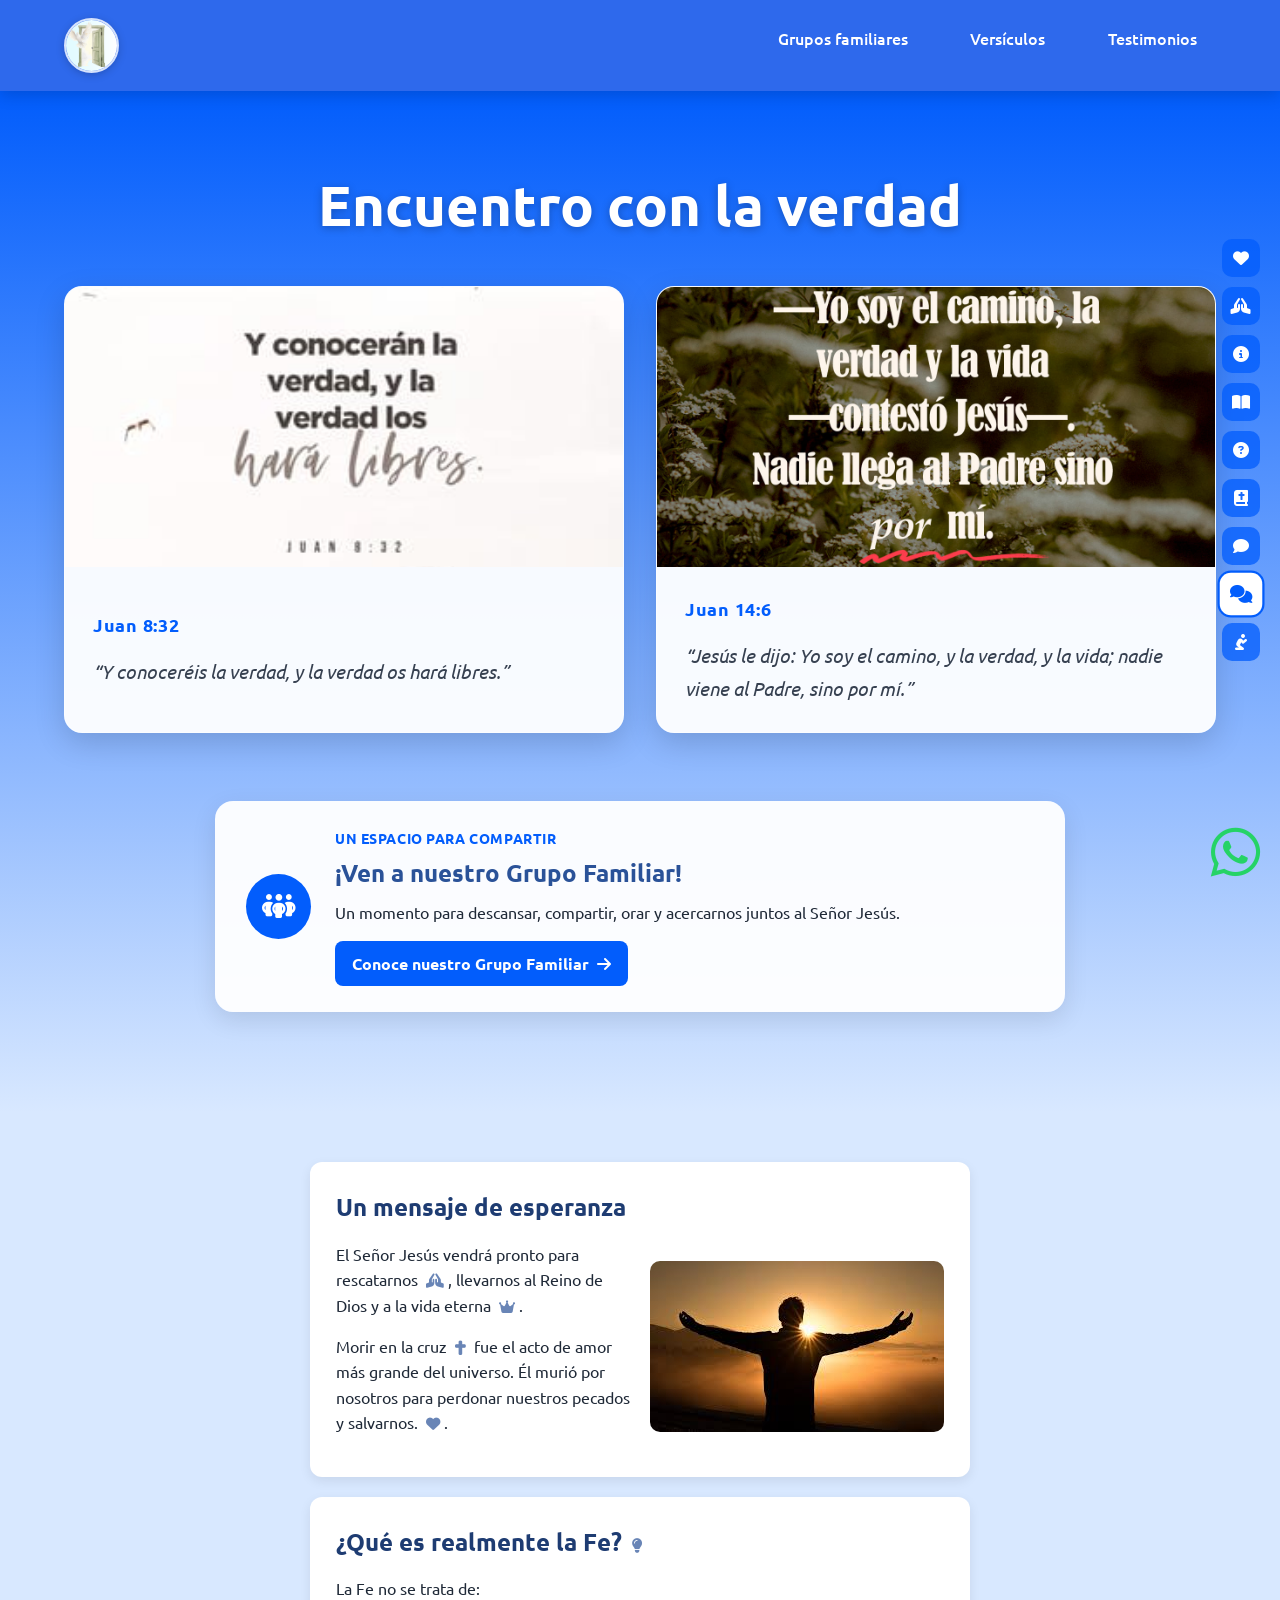
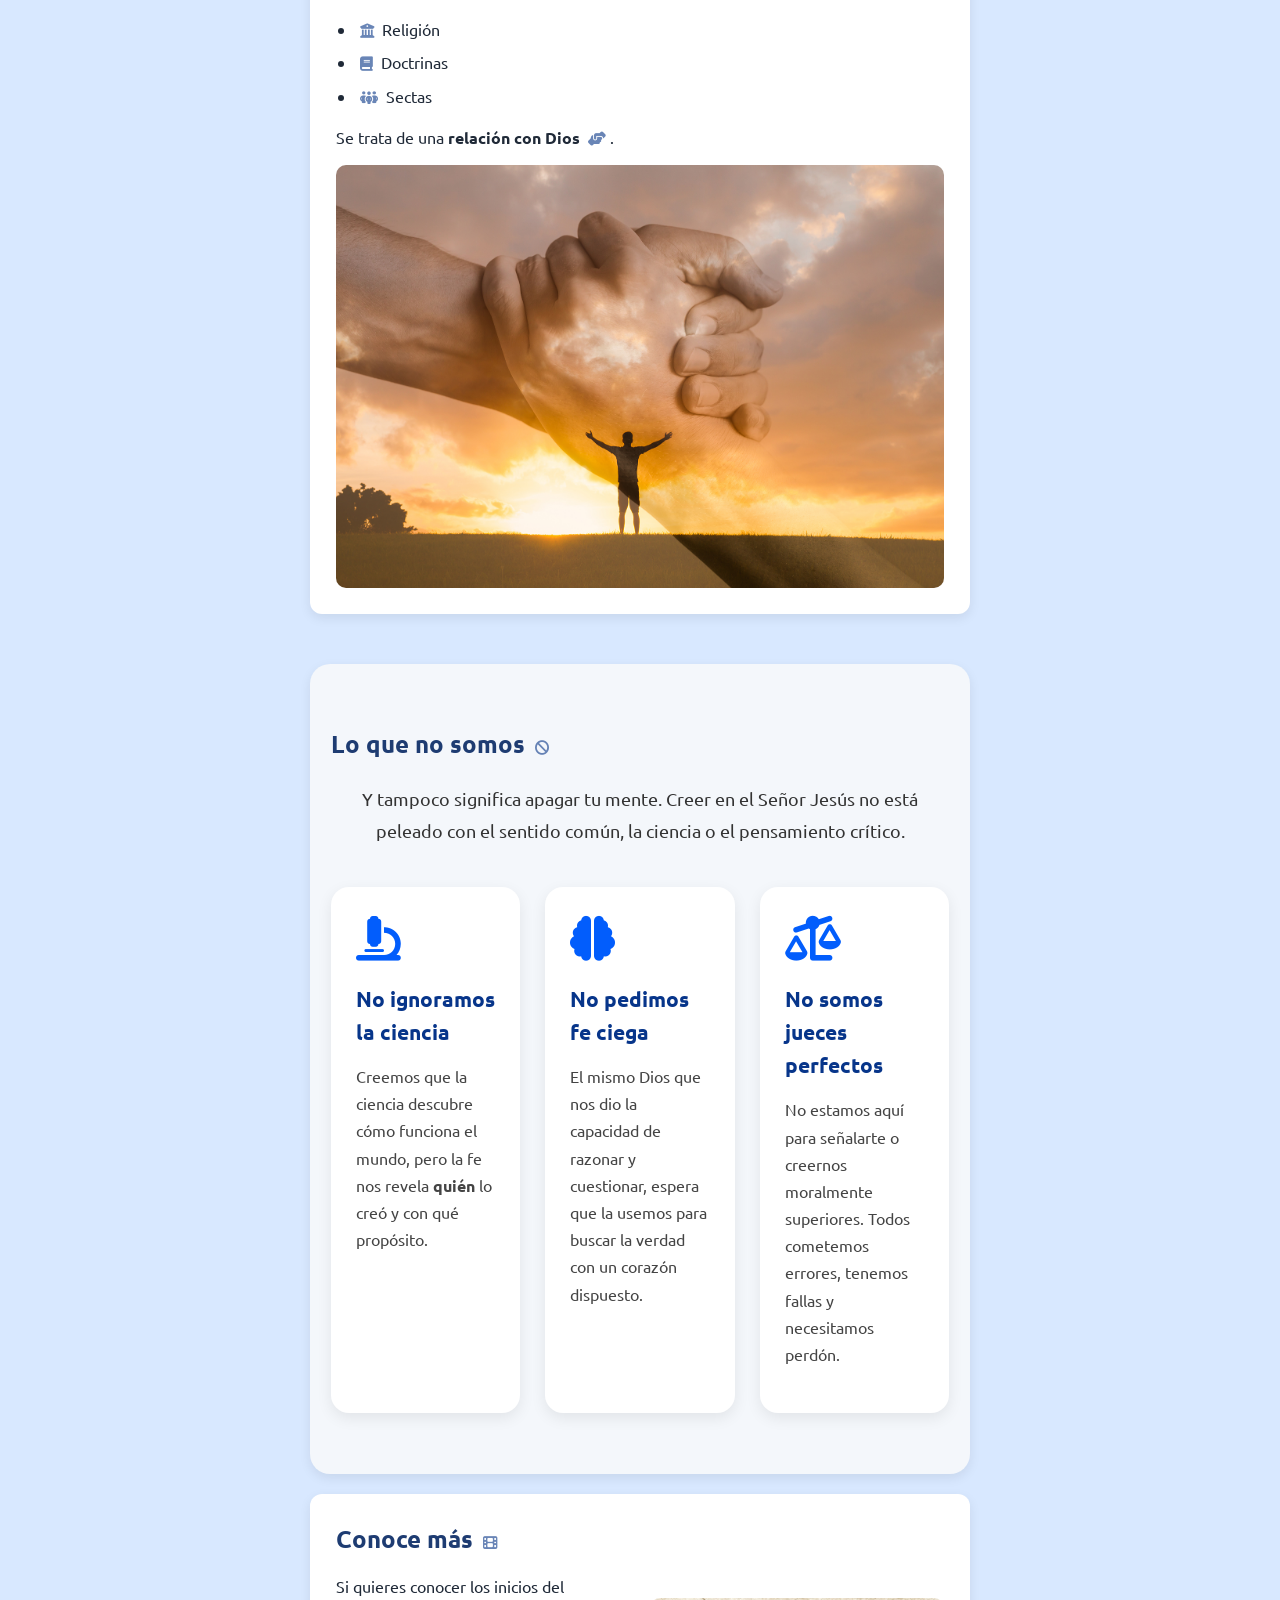
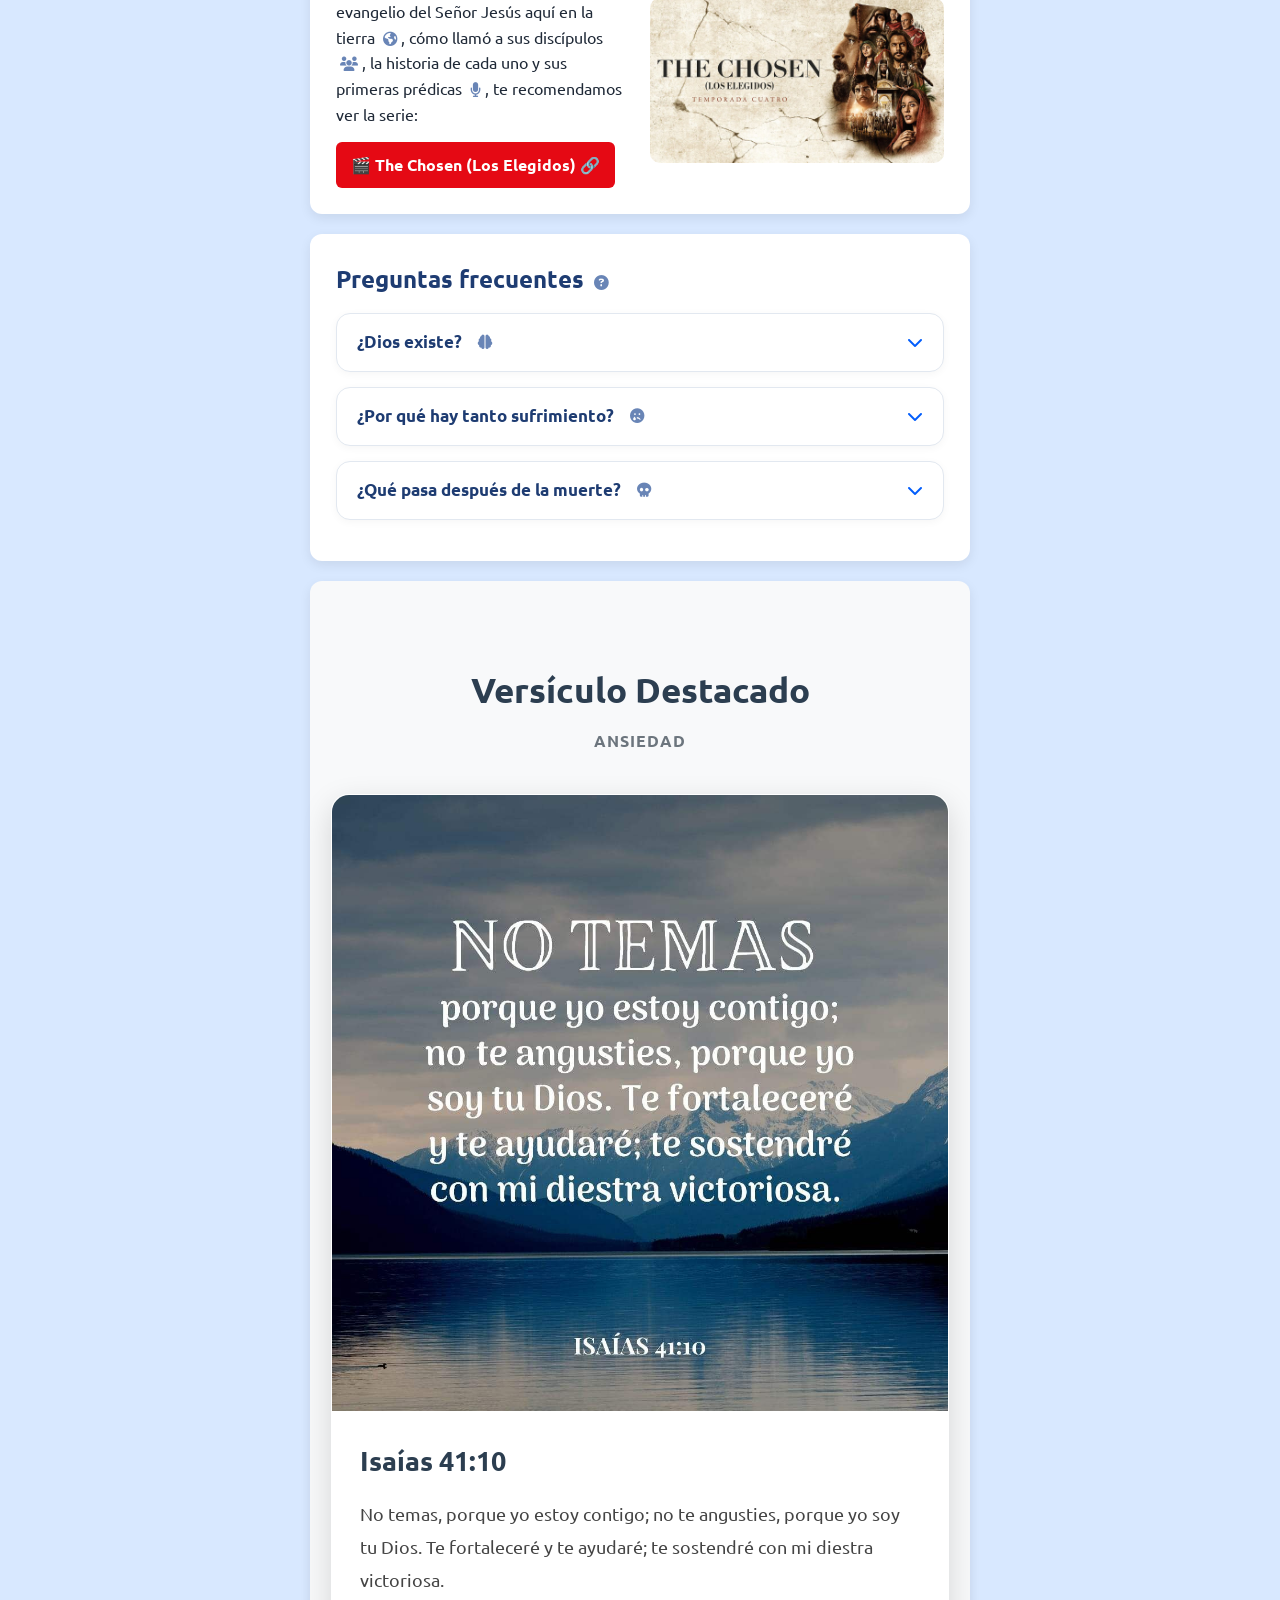
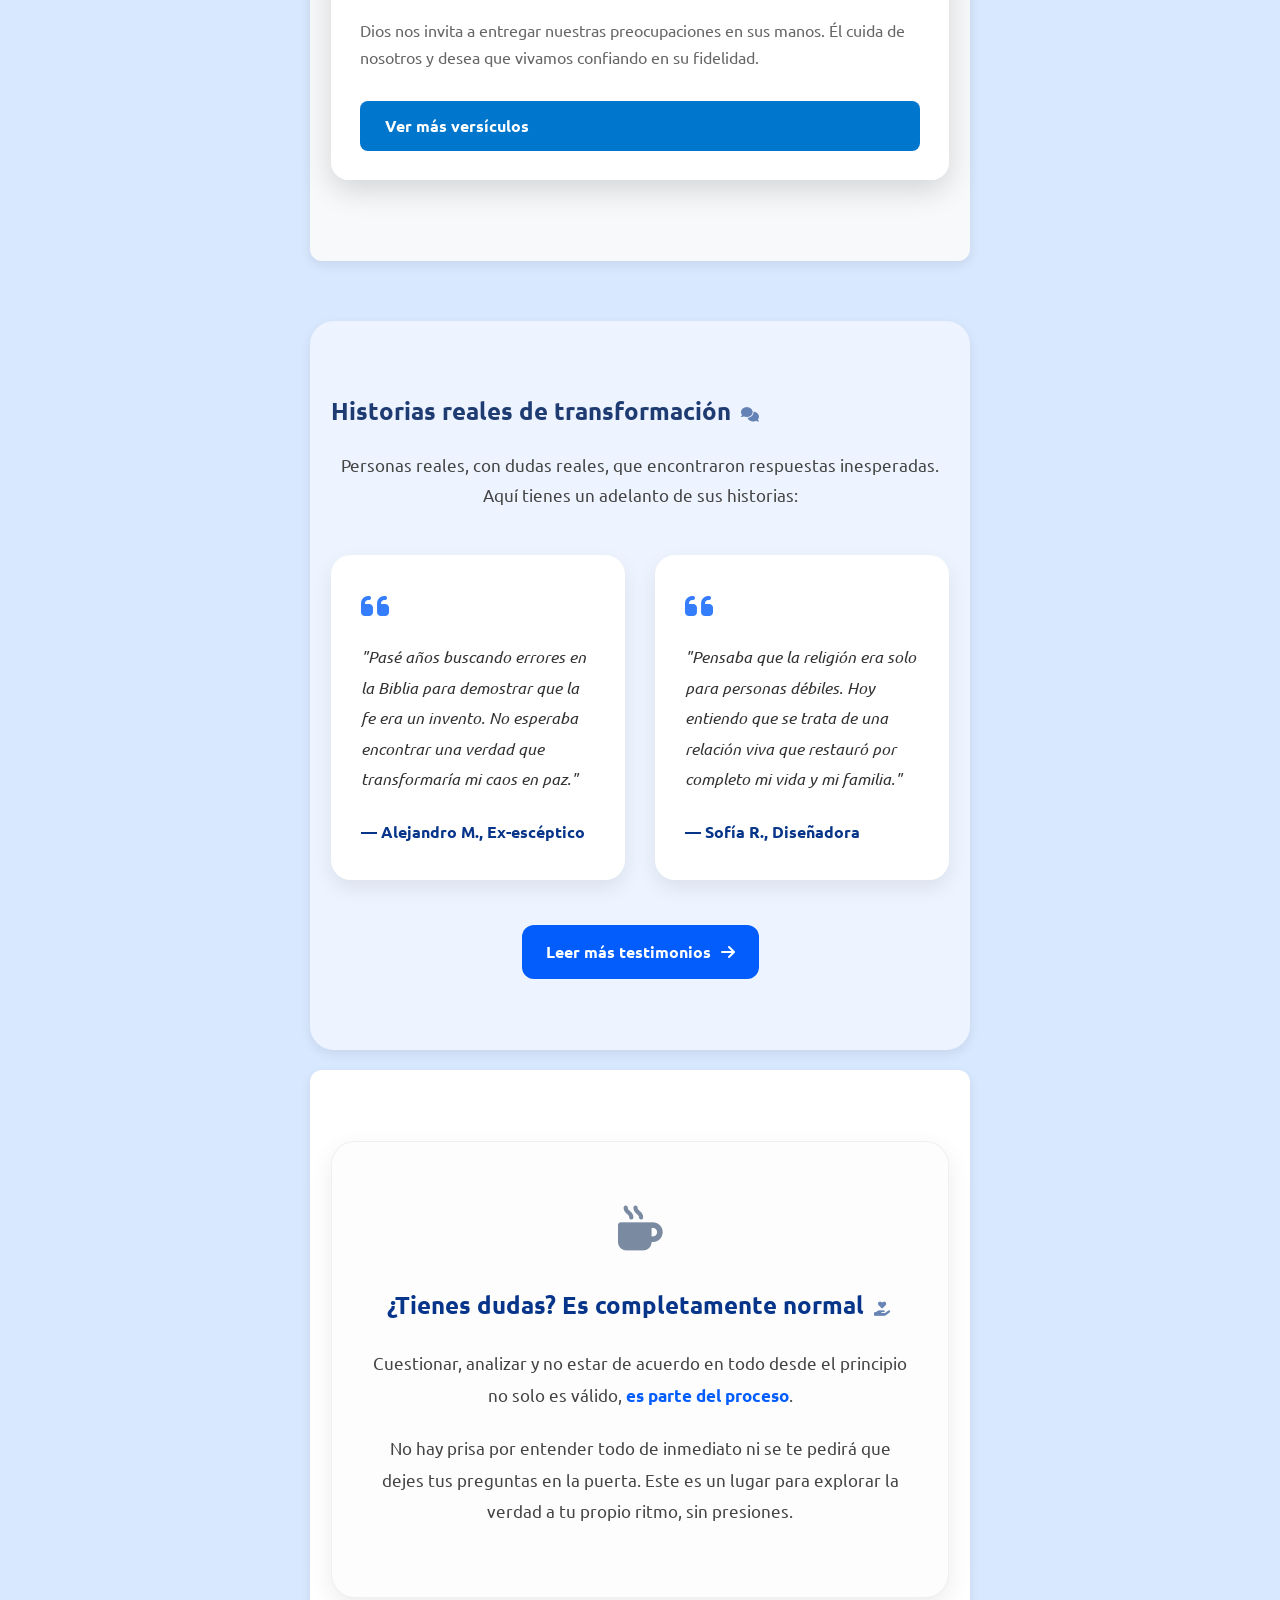
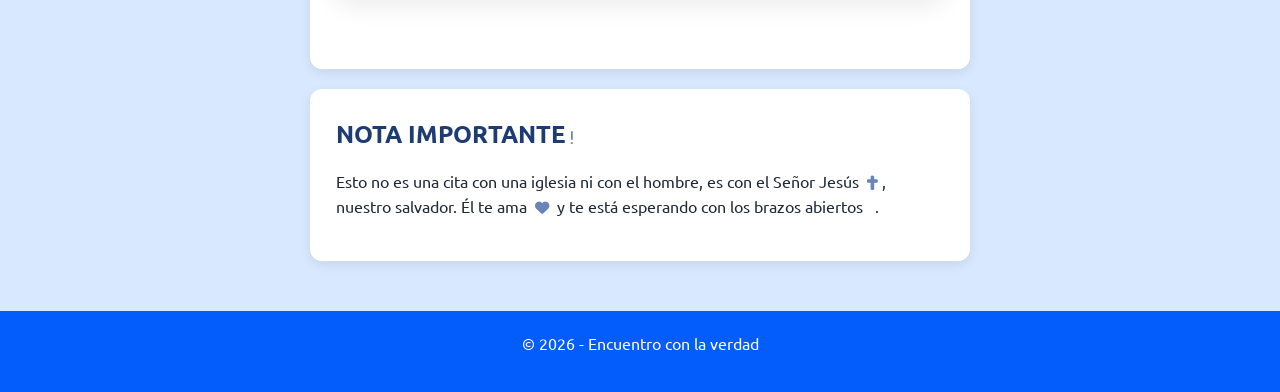
<file: index.html>
<!DOCTYPE html>
<html lang="es-CO">
<head>

    <meta charset="UTF-8">
    <!-- <meta name="viewport" content="width=device-width, initial-scale=1.0"> -->
    <meta name="viewport" content="width=device-width, initial-scale=1, viewport-fit=cover">

    <title>Encuentro con la verdad</title>

    <link rel="stylesheet" href="css/pages/home.css">


    <!-- LINKS DE ESTILOS POR SEPARADO (MODULARIZACIÓN) -->
        <!-- BASE -->
    <link rel="stylesheet" href="css/base/reset.css">
    <link rel="stylesheet" href="css/base/variables.css">
    <link rel="stylesheet" href="css/base/global.css">

        <!-- LAYOUT -->
    <link rel="stylesheet" href="css/layout/main.css">     
    <link rel="stylesheet" href="css/layout/navbar.css">
    <link rel="stylesheet" href="css/layout/footer.css">
    <link rel="stylesheet" href="css/layout/header.css">
    <link rel="stylesheet" href="css/layout/section.css">
    <link rel="stylesheet" href="css/layout/smart_nav.css">

        <!-- COMPONENTES -->
    <link rel="stylesheet" href="css/components/buttons.css">
    <link rel="stylesheet" href="css/components/animations.css">
    <link rel="stylesheet" href="css/components/icons.css">
    <link rel="stylesheet" href="css/components/whatsapp.css">
        

        <!-- RESPONSIVE -->
    <link rel="stylesheet" href="css/responsive/media.css">


    <!-- FUENTE -->
    <link rel="preconnect" href="https://fonts.googleapis.com">
    <link rel="preconnect" href="https://fonts.gstatic.com" crossorigin>
    <link href="https://fonts.googleapis.com/css2?family=Ubuntu:ital,wght@0,300;0,400;0,500;0,700;1,300;1,400;1,500;1,700&display=swap" rel="stylesheet">

    <!-- ÍCONOS -->
    <link rel="stylesheet" href="https://cdnjs.cloudflare.com/ajax/libs/font-awesome/6.5.0/css/all.min.css">
</head>
<body>

            
    <!-- NAVBAR -->
    <nav class="navbar" aria-label="Navegación principal">
        <!-- Logo primero (Izquierda en desktop y móvil) -->
        <a href="#" class="logo-link">
            <img class="logo" src="img/logo-encuentro-verdad.png" alt="Encuentro con la verdad - Inicio">
        </a>

        <!-- Botón hamburguesa (Derecha en móvil) -->
        <button class="menu-toggle" id="menu-toggle" aria-label="Abrir menú" aria-expanded="false">
            <i class="fa-solid fa-bars"></i>
        </button>

        <!-- Enlaces de navegación -->
        <ul class="nav-links" id="nav-links">
            <li><a href="view-family-groups/family-groups.html">Grupos familiares</a></li>
            <li><a href="view-verses/verses.html">Versículos</a></li>
            <li><a href="testimony-view/testimony.html">Testimonios</a></li>
            <!-- <li><a href="songs-view/songs.html">Canciones</a></li> -->
            <!-- <li><a href="bible-reading/bible-reading.html">¿Cómo leer correctamente la Biblia?</a></li> -->
        </ul>
    </nav>


    <!-- HEADER / HERO SECTION -->
    <header class="hero">
        <div class="hero-content">

            <h1>Encuentro con la verdad</h1>

            <div class="versiculos">
                <!-- Juan 8:32 -->
                <article class="versiculo-card">
                <!-- Ojo: el nombre del archivo parece cruzado (ver nota 1 de los cambios). Conservo tu ruta original. -->
                    <img class="versiculo-img" src="img/juan-14-6.jpg" alt="" fetchpriority="high" decoding="async">
                    <div class="versiculo-content">
                        <p class="versiculo-referencia">Juan 8:32</p>
                        <blockquote>“Y conoceréis la verdad, y la verdad os hará libres.”</blockquote>
                    </div>
                </article>

                <!-- Juan 14:6 -->
                <article class="versiculo-card">
                    <img class="versiculo-img" src="img/juan-8-32.jpg" alt="" decoding="async">
                    <div class="versiculo-content">
                        <p class="versiculo-referencia">Juan 14:6</p>
                        <blockquote>
                            “Jesús le dijo: Yo soy el camino, y la verdad, y la vida;
                            nadie viene al Padre, sino por mí.”
                        </blockquote>
                    </div>
                </article>
            </div>

            <!-- INVITACIÓN AL GRUPO FAMILIAR -->
            <section class="family-invitation" aria-labelledby="family-title">
                <div class="family-invitation-icon">
                    <i class="fa-solid fa-people-group" aria-hidden="true"></i>
                </div>

                <div class="family-invitation-content">
                    <span class="family-invitation-label">Un espacio para compartir</span>
                    <h2 id="family-title" class="family-invitation-title">¡Ven a nuestro Grupo Familiar!</h2>
                    <p class="family-invitation-text">
                        Un momento para descansar, compartir, orar y acercarnos juntos al Señor Jesús.
                    </p>
                    <a href="/view-family-groups/family-groups.html" class="btn">
                        Conoce nuestro Grupo Familiar
                        <i class="fa-solid fa-arrow-right" aria-hidden="true"></i>
                    </a>
                </div>
            </section>
        </div>
    </header>



    <!-- CONTENIDO PRINCIPAL -->
    <main id="contenido" tabindex="-1">

        <!-- MENSAJE PRINCIPAL -->
        <section id="esperanza" class="fade-section esperanza-section">
            <h2>Un mensaje de esperanza</h2>

            <div class="esperanza-contenido">
                <div class="esperanza-texto">
                    <p>
                        El Señor Jesús vendrá pronto para rescatarnos
                        <i class="fa-solid fa-hands-praying icon"></i>,
                        llevarnos al Reino de Dios y a la vida eterna 
                        <i class="fa-solid fa-crown icon"></i>.
                    </p>

                    <p>
                        Morir en la cruz 
                        <i class="fa-solid fa-cross icon"></i> 
                        fue el acto de amor más grande del universo. 
                        Él murió por nosotros para perdonar nuestros pecados y salvarnos.
                        <i class="fa-solid fa-heart icon"></i>.
                    </p>
                </div>

                <div class="esperanza-img">
                    <img src="img/esperanza.jpg" alt="Esperanza en Dios">
                </div>
            </div>
        </section>


        <!-- ACLARACIÓN DE LA FE -->
        <section id="aclaracion-fe" class="fade-section">
            <h2>¿Qué es realmente la Fe? <i class="fa-solid fa-lightbulb icon"></i></h2>

            <p>La Fe no se trata de:</p>
            <ul>
                <li><i class="fa-solid fa-building-columns icon"></i> Religión</li>
                <li><i class="fa-solid fa-book icon"></i> Doctrinas</li>
                <li><i class="fa-solid fa-people-group icon"></i> Sectas</li>
            </ul>

            <p>
                Se trata de una <strong>relación con Dios</strong> 
                <i class="fa-solid fa-handshake-angle icon"></i>.
            </p>

            <div class="fe-img">
                <img src="img/relacion-con-dios.jpg" alt="Relación con Dios">
            </div>
        </section>


        <!-- LO QUE NO SOMOS -->
        <section id="mitos" class="fade-section mitos-section">
            <h2>Lo que no somos <i class="fa-solid fa-ban icon"></i></h2>

            <p class="intro-mitos">
                Y tampoco significa apagar tu mente. Creer en el Señor Jesús no está peleado 
                con el sentido común, la ciencia o el pensamiento crítico.
            </p>

            <div class="mitos-grid">
                <div class="mito-card">
                    <i class="fa-solid fa-microscope icon-large"></i>
                    <h3>No ignoramos la ciencia</h3>
                    <p>
                        Creemos que la ciencia descubre cómo funciona el mundo, pero la fe nos 
                        revela <strong>quién</strong> lo creó y con qué propósito.
                    </p>
                </div>

                <div class="mito-card">
                    <i class="fa-solid fa-brain icon-large"></i>
                    <h3>No pedimos fe ciega</h3>
                    <p>
                        El mismo Dios que nos dio la capacidad de razonar y cuestionar, espera 
                        que la usemos para buscar la verdad con un corazón dispuesto.
                    </p>
                </div>

                <div class="mito-card">
                    <i class="fa-solid fa-scale-unbalanced icon-large"></i>
                    <h3>No somos jueces perfectos</h3>
                    <p>
                        No estamos aquí para señalarte o creernos moralmente superiores. 
                        Todos cometemos errores, tenemos fallas y necesitamos perdón.
                    </p>
                </div>
            </div>
        </section>


        <!-- RECURSO RECOMENDADO -->
        <section id="conoce" class="fade-section conoce-section">
            <h2>Conoce más <i class="fa-solid fa-film icon"></i></h2>

            <div class="conoce-contenido">
                <div class="conoce-texto">
                    <p>
                        Si quieres conocer los inicios del evangelio del Señor Jesús aquí en la tierra 
                        <i class="fa-solid fa-earth-americas icon"></i>, 
                        cómo llamó a sus discípulos 
                        <i class="fa-solid fa-users icon"></i>, 
                        la historia de cada uno y sus primeras prédicas 
                        <i class="fa-solid fa-microphone icon"></i>, 
                        te recomendamos ver la serie:
                    </p>

                    <a href="https://www.netflix.com/co/title/81622757" target="_blank" class="btn-serie">
                        🎬 The Chosen (Los Elegidos) 🔗
                    </a>
                </div>

                <div class="conoce-img">
                    <img src="img/the-chosen.jpg" alt="Serie The Chosen">
                </div>
            </div>
        </section>


        <!-- PREGUNTAS FRECUENTES -->
        <section id="preguntas-frecuentes" class="fade-section">
            <h2>Preguntas frecuentes <i class="fa-solid fa-circle-question icon"></i></h2>

                <details>
                    <summary>¿Dios existe? <i class="fa-solid fa-brain icon"></i></summary>

                    <img src="img/universo.avif" class="faq-img" alt="Universo">

                    <p>
                            Esta es una de las preguntas más importantes.
                    </p>
                    <ul>
                        <li>
                            <i class="fa-solid fa-burst icon"></i>
                            <strong>El origen del universo:</strong> El universo tuvo un inicio.
                        </li>
                        <li>
                            <i class="fa-solid fa-sliders icon"></i>
                            <strong>El ajuste fino:</strong> Las leyes físicas permiten la vida.
                        </li>
                        <li>
                            <i class="fa-solid fa-scale-balanced icon"></i>
                            <strong>La moral humana:</strong> Existe una noción del bien y el mal.
                        </li>
                    </ul>
                </details>

                <details>
                    <summary>¿Por qué hay tanto sufrimiento? <i class="fa-solid fa-face-sad-tear icon"></i></summary>

                    <img src="img/sufrimiento.jpg" class="faq-img" alt="Sufrimiento humano">

                    <p>
                        El sufrimiento no es el deseo de Dios 
                        <i class="fa-solid fa-heart icon"></i>, 
                        sino consecuencia del mal y de las decisiones humanas 
                        <i class="fa-solid fa-triangle-exclamation icon"></i>.
                    </p>
                </details>

                <details>
                    <summary>¿Qué pasa después de la muerte? <i class="fa-solid fa-skull icon"></i></summary>

                    <img src="img/muerte.jpg" class="faq-img" alt="Vida eterna">

                    <p>
                        Es un tema profundo. Según la fe cristiana, Dios es quien juzga 
                        <i class="fa-solid fa-gavel icon"></i> 
                        y nuestras decisiones en vida tienen consecuencias eternas 
                        <i class="fa-solid fa-infinity icon"></i>.
                    </p>
                </details>
        </section>


        <!-- VERSÍCULOS DESTACADOS -->
        <section id="versiculos-destacados" class="fade-section versiculo-destacado">
            <div class="versiculo-container">
                <div class="versiculo-header">
                    <h2>Versículo Destacado</h2>
                    <p id="categoria-versiculo"></p>
                </div>
                <div class="versiculo-card">
                    <img
                        id="versiculo-imagen"
                        src="img/versiculos/amor/juan3-16.webp"
                        alt="Imagen del versículo">
                    <div class="versiculo-content">
                        <h3 id="versiculo-referencia"></h3>
                        <p id="versiculo-texto"></p>
                        <p id="versiculo-descripcion"></p>
                        <a
                            href="view-verses/verses.html"
                            class="btn-versiculos">
                            Ver más versículos
                        </a>
                    </div>
                </div>
            </div>
        </section>


        <!-- TESTIMONIOS (SNEAK PEEK) -->
        <section id="testimonios" class="fade-section testimonios-preview">
            <h2>Historias reales de transformación <i class="fa-solid fa-comments icon"></i></h2>
            
            <p class="testimonios-intro">
                Personas reales, con dudas reales, que encontraron respuestas inesperadas. Aquí tienes un adelanto de sus historias:
            </p>

            <div class="testimonios-grid">
                <!-- Tarjeta de Testimonio 1 -->
                <div class="testimonio-card">
                    <i class="fa-solid fa-quote-left quote-icon"></i>
                    <p class="testimonio-extracto">
                        "Pasé años buscando errores en la Biblia para demostrar que la fe era un invento. No esperaba encontrar una verdad que transformaría mi caos en paz."
                    </p>
                    <span class="testimonio-autor">— Alejandro M., Ex-escéptico</span>
                </div>

                <!-- Tarjeta de Testimonio 2 -->
                <div class="testimonio-card">
                    <i class="fa-solid fa-quote-left quote-icon"></i>
                    <p class="testimonio-extracto">
                        "Pensaba que la religión era solo para personas débiles. Hoy entiendo que se trata de una relación viva que restauró por completo mi vida y mi familia."
                    </p>
                    <span class="testimonio-autor">— Sofía R., Diseñadora</span>
                </div>
            </div>

            <!-- Botón de llamado a la acción (CTA) -->
            <div class="testimonios-cta">
                <a href="testimony-view/testimony.html" class="btn-testimonios">
                    Leer más testimonios <i class="fa-solid fa-arrow-right"></i>
                </a>
            </div>
        </section>

        <!-- DUDAS -->
        <section id="dudas" class="fade-section dudas-section">
            <div class="dudas-contenedor">
                <div class="dudas-icono-principal">
                    <i class="fa-solid fa-mug-hot"></i> 
                </div>
                    
                <h2>¿Tienes dudas? Es completamente normal <i class="fa-solid fa-hand-holding-heart icon"></i></h2>
                    
                <p>
                    Cuestionar, analizar y no estar de acuerdo en todo desde el principio no solo es válido, <strong>es parte del proceso</strong>. 
                </p>
                    
                <p>
                    No hay prisa por entender todo de inmediato ni se te pedirá que dejes tus preguntas en la puerta. Este es un lugar para explorar la verdad a tu propio ritmo, sin presiones.
                </p>
                </div>
        </section>


        <!-- LLAMADO FINAL -->
        <section id="llamado-final" class="fade-section">
            <h2>NOTA IMPORTANTE<i class="fa-solid fa-exclamation icon"></i></h2>

            <p>
                Esto no es una cita con una iglesia ni con el hombre, es con el Señor Jesús 
                <i class="fa-solid fa-cross icon"></i>, nuestro salvador.
                Él te ama 
                <i class="fa-solid fa-heart icon"></i> 
                y te está esperando con los brazos abiertos
                <i class="fa-solid fa-hands-open icon"></i>.
            </p>
        </section>

    </main>

    <!-- PIE DE PÁGINA -->
    <footer class="site-footer">
        <p>&copy; 2026 - Encuentro con la verdad</p>
    </footer>


        <nav class="smart-nav" aria-label="Secciones de la página">
            <ul class="smart-nav__list" role="list">
                <li><a class="smart-nav__link" href="#esperanza"><i class="fa-solid fa-heart" aria-hidden="true"></i><span class="smart-nav__label">Esperanza</span></a></li>
                <li><a class="smart-nav__link" href="#aclaracion-fe"><i class="fa-solid fa-hands-praying" aria-hidden="true"></i><span class="smart-nav__label">Fe</span></a></li>
                <li><a class="smart-nav__link" href="#mitos"><i class="fa-solid fa-circle-info" aria-hidden="true"></i><span class="smart-nav__label">Lo que no somos</span></a></li>
                <li><a class="smart-nav__link" href="#conoce"><i class="fa-solid fa-book-open" aria-hidden="true"></i><span class="smart-nav__label">Conoce más</span></a></li>
                <li><a class="smart-nav__link" href="#preguntas-frecuentes"><i class="fa-solid fa-circle-question" aria-hidden="true"></i><span class="smart-nav__label">Preguntas frecuentes</span></a></li>
                <li><a class="smart-nav__link" href="#versiculos-destacados"><i class="fa-solid fa-book-bible" aria-hidden="true"></i><span class="smart-nav__label">Versículos destacados</span></a></li>
                <li><a class="smart-nav__link" href="#testimonios"><i class="fa-solid fa-comment" aria-hidden="true"></i><span class="smart-nav__label">Testimonios</span></a></li>
                <li><a class="smart-nav__link" href="#dudas"><i class="fa-solid fa-comments" aria-hidden="true"></i><span class="smart-nav__label">Dudas</span></a></li>
                <li><a class="smart-nav__link" href="#llamado-final"><i class="fa-solid fa-person-praying" aria-hidden="true"></i><span class="smart-nav__label">Llamado final</span></a></li>
            </ul>
        </nav>

<script src="js/data/verses.js" defer></script>
<script src="js/home.js" defer></script>
<script src="js/menu.js" defer></script>
<script src="js/smart_nav.js" defer></script>
<script src="js/reveal.js" defer></script>

<a class="whatsapp-float" href="https://wa.me/573107542262?text=Quiero%20recibir%20al%20Se%C3%B1or%20Jes%C3%BAs%20en%20mi%20coraz%C3%B3n%20y%20en%20mi%20vida." target="_blank" rel="noopener noreferrer"
   aria-label="Escríbenos por WhatsApp (se abre en una pestaña nueva)">
  <i class="fa-brands fa-whatsapp" aria-hidden="true"></i>
</a> 
<!-- Explicación sobre: rel="noopener noreferrer" -> rel especifica la relación entre tu página y el recurso enlazado. "noopener": Evita que la página abierta mediante _blank pueda utilizar window.opener para manipular la página que originó el enlace. Es una medida de seguridad. "noreferrer": Indica al navegador que no envíe normalmente la información de referencia (Referer) a la página de destino. También tiene implicaciones de privacidad.
 -->
</body>
</html>
</file>
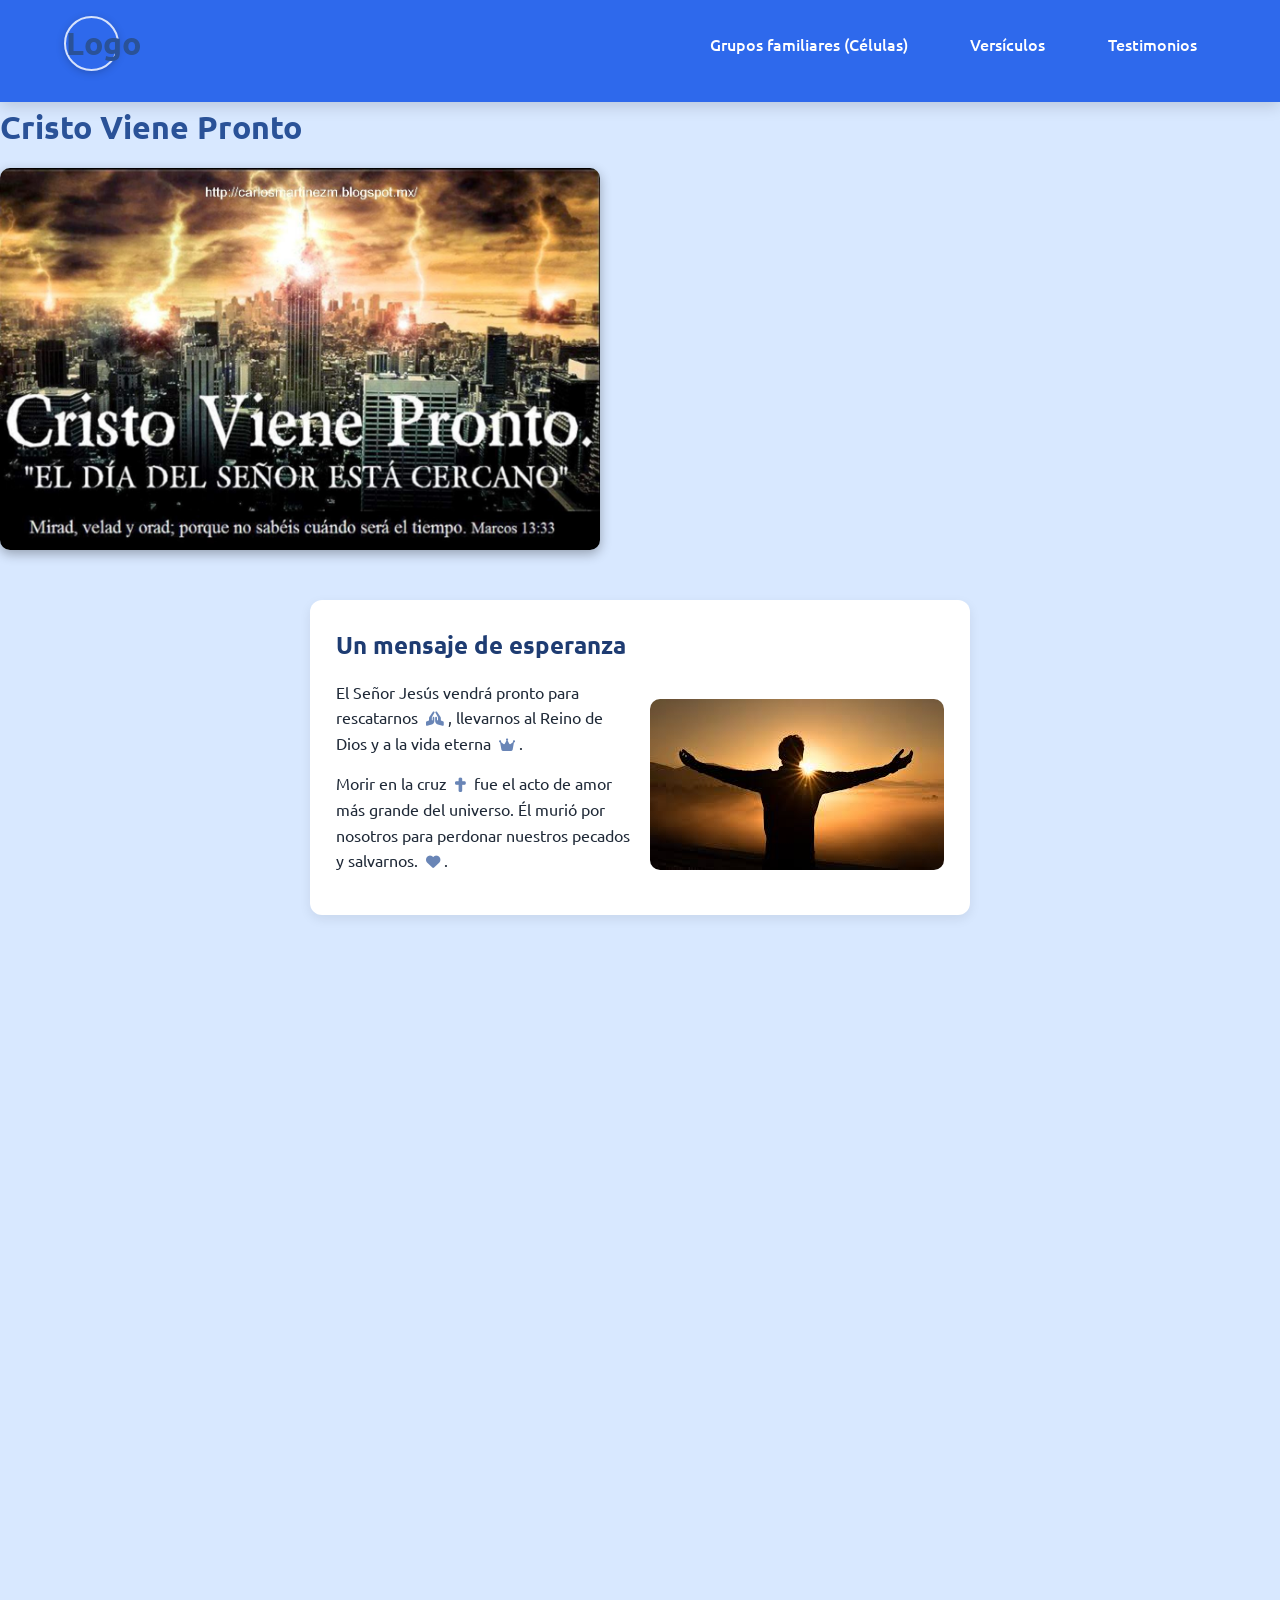
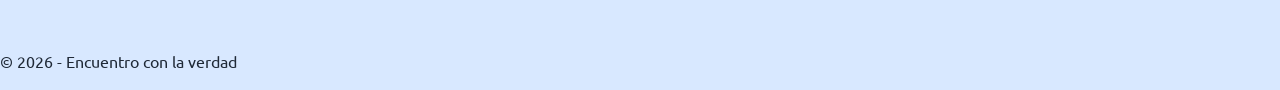
<file: home.html>
<!DOCTYPE html>
<html lang="es-CO">
<head>

    <meta charset="UTF-8">
    <meta name="viewport" content="width=device-width, initial-scale=1.0">
    <title>Encuentro con la verdad</title>

    <link rel="stylesheet" href="/css/pages/home.css">


    <!-- LINKS DE ESTILOS POR SEPARADO (MODULARIZACIÓN) -->
        <!-- BASE -->
    <link rel="stylesheet" href="css/base/reset.css">
    <link rel="stylesheet" href="css/base/variables.css">
    <link rel="stylesheet" href="css/base/global.css">

        <!-- LAYOUT -->
    <link rel="stylesheet" href="css/layout/navbar.css">
    <link rel="stylesheet" href="css/layout/footer.css">
    <link rel="stylesheet" href="css/layout/main.css">
    <link rel="stylesheet" href="css/layout/header.css">

        <!-- COMPONENTES -->
    <link rel="stylesheet" href="css/components/buttons.css">
    <link rel="stylesheet" href="css/components/animations.css">
    <link rel="stylesheet" href="css/components/icons.css">
        

        <!-- RESPONSIVE -->
    <link rel="stylesheet" href="css/responsive/media.css">


    <!-- FUENTE -->
    <link rel="preconnect" href="https://fonts.googleapis.com">
    <link rel="preconnect" href="https://fonts.gstatic.com" crossorigin>
    <link href="https://fonts.googleapis.com/css2?family=Ubuntu:ital,wght@0,300;0,400;0,500;0,700;1,300;1,400;1,500;1,700&display=swap" rel="stylesheet">

    <!-- ÍCONOS -->
    <link rel="stylesheet" href="https://cdnjs.cloudflare.com/ajax/libs/font-awesome/6.5.0/css/all.min.css">
</head>
<body>

            
        <!-- NAVBAR -->
        <nav class="navbar">

            <!-- Botón hamburguesa -->
            <button class="menu-toggle" id="menu-toggle">
                <i class="fa-solid fa-bars"></i>
            </button>

            <h1 class="logo">Logo</h1>  <!-- Pendiente logo -->
            <ul class="nav-links" id="nav-links">
                <li><a href="#">Grupos familiares (Células)</a></li>
                <li><a href="view-verses/verses.html">Versículos</a></li>
                <li><a href="testimony-view/testimony.html">Testimonios</a></li>
            </ul>
        </nav>

    <!-- ENCABEZADO -->
    <header>
        <h1>Cristo Viene Pronto</h1>
        <img src="img/cristo-viene-pronto-2.jpg" class="viene-pronto" alt="Imagen sobre la el regreso del Señor Jesús.">
    </header>


    <!-- CONTENIDO PRINCIPAL -->
    <main>

        <!-- MENSAJE PRINCIPAL -->
        <section class="fade-section esperanza-section">
            <h2>Un mensaje de esperanza</h2>

            <div class="esperanza-contenido">
                <div class="esperanza-texto">
                    <p>
                        El Señor Jesús vendrá pronto para rescatarnos
                        <i class="fa-solid fa-hands-praying icon"></i>,
                        llevarnos al Reino de Dios y a la vida eterna 
                        <i class="fa-solid fa-crown icon"></i>.
                    </p>

                    <p>
                        Morir en la cruz 
                        <i class="fa-solid fa-cross icon"></i> 
                        fue el acto de amor más grande del universo. 
                        Él murió por nosotros para perdonar nuestros pecados y salvarnos.
                        <i class="fa-solid fa-heart icon"></i>.
                    </p>
                </div>

                <div class="esperanza-img">
                    <img src="img/esperanza.jpg" alt="Esperanza en Dios">
                </div>
            </div>
        </section>

        <!-- ACLARACIÓN DE LA FE -->
        <section class="fade-section">
            <h2>¿Qué es realmente la Fe? <i class="fa-solid fa-lightbulb icon"></i></h2>

            <p>La Fe no se trata de:</p>
            <ul>
                <li><i class="fa-solid fa-building-columns icon"></i> Religión</li>
                <li><i class="fa-solid fa-book icon"></i> Doctrinas</li>
                <li><i class="fa-solid fa-people-group icon"></i> Sectas</li>
            </ul>

            <p>
                Se trata de una <strong>relación con Dios</strong> 
                <i class="fa-solid fa-handshake-angle icon"></i>.
            </p>

            <div class="fe-img">
                <img src="img/relacion-con-dios.jpg" alt="Relación con Dios">
            </div>
        </section>


        <section class="fade-section mitos-section">
            <h2>Lo que no somos <i class="fa-solid fa-ban icon"></i></h2>

            <p class="intro-mitos">
                Y tampoco significa apagar tu mente. Creer en el Señor Jesús no está peleado 
                con el sentido común, la ciencia o el pensamiento crítico.
            </p>

            <div class="mitos-grid">
                <div class="mito-card">
                    <i class="fa-solid fa-microscope icon-large"></i>
                    <h3>No ignoramos la ciencia</h3>
                    <p>
                        Creemos que la ciencia descubre cómo funciona el mundo, pero la fe nos 
                        revela <strong>quién</strong> lo creó y con qué propósito.
                    </p>
                </div>

                <div class="mito-card">
                    <i class="fa-solid fa-brain icon-large"></i>
                    <h3>No pedimos fe ciega</h3>
                    <p>
                        El mismo Dios que nos dio la capacidad de razonar y cuestionar, espera 
                        que la usemos para buscar la verdad con un corazón dispuesto.
                    </p>
                </div>

                <div class="mito-card">
                    <i class="fa-solid fa-scale-unbalanced icon-large"></i>
                    <h3>No somos jueces perfectos</h3>
                    <p>
                        No estamos aquí para señalarte o creernos moralmente superiores. 
                        Todos cometemos errores, tenemos fallas y necesitamos perdón.
                    </p>
                </div>
            </div>
        </section>



        <!-- RECURSO RECOMENDADO -->
        <section class="fade-section conoce-section">
            <h2>Conoce más <i class="fa-solid fa-film icon"></i></h2>

            <div class="conoce-contenido">
                <div class="conoce-texto">
                    <p>
                        Si quieres conocer los inicios del evangelio del Señor Jesús aquí en la tierra 
                        <i class="fa-solid fa-earth-americas icon"></i>, 
                        cómo llamó a sus discípulos 
                        <i class="fa-solid fa-users icon"></i>, 
                        la historia de cada uno y sus primeras prédicas 
                        <i class="fa-solid fa-microphone icon"></i>, 
                        te recomendamos ver la serie:
                    </p>

                    <a href="https://www.netflix.com/co/title/81622757" target="_blank" class="btn-serie">
                        🎬 The Chosen (Los Elegidos) 🔗
                    </a>
                </div>

                <div class="conoce-img">
                    <img src="img/the-chosen.jpg" alt="Serie The Chosen">
                </div>
            </div>
        </section>

    <!-- PREGUNTAS FRECUENTES -->
        <section class="fade-section">
            <h2>Preguntas frecuentes <i class="fa-solid fa-circle-question icon"></i></h2>

                <details>
                    <summary>¿Dios existe? <i class="fa-solid fa-brain icon"></i></summary>

                    <img src="img/universo.avif" class="faq-img" alt="Universo">

                    <p>
                            Esta es una de las preguntas más importantes.
                    </p>
                    <ul>
                        <li>
                            <i class="fa-solid fa-burst icon"></i>
                            <strong>El origen del universo:</strong> El universo tuvo un inicio.
                        </li>
                        <li>
                            <i class="fa-solid fa-sliders icon"></i>
                            <strong>El ajuste fino:</strong> Las leyes físicas permiten la vida.
                        </li>
                        <li>
                            <i class="fa-solid fa-scale-balanced icon"></i>
                            <strong>La moral humana:</strong> Existe una noción del bien y el mal.
                        </li>
                    </ul>
                </details>

                <details>
                    <summary>¿Por qué hay tanto sufrimiento? <i class="fa-solid fa-face-sad-tear icon"></i></summary>

                    <img src="img/sufrimiento.jpg" class="faq-img" alt="Sufrimiento humano">

                    <p>
                        El sufrimiento no es el deseo de Dios 
                        <i class="fa-solid fa-heart icon"></i>, 
                        sino consecuencia del mal y de las decisiones humanas 
                        <i class="fa-solid fa-triangle-exclamation icon"></i>.
                    </p>
                </details>

                <details>
                    <summary>¿Qué pasa después de la muerte? <i class="fa-solid fa-skull icon"></i></summary>

                    <img src="img/muerte.jpg" class="faq-img" alt="Vida eterna">

                    <p>
                        Es un tema profundo. Según la fe cristiana, Dios es quien juzga 
                        <i class="fa-solid fa-gavel icon"></i> 
                        y nuestras decisiones en vida tienen consecuencias eternas 
                        <i class="fa-solid fa-infinity icon"></i>.
                    </p>
                </details>
        </section>



    <!-- TESTIMONIOS (SNEAK PEEK) -->
        <section class="fade-section testimonios-preview">
            <h2>Historias reales de transformación <i class="fa-solid fa-comments icon"></i></h2>
            
            <p class="testimonios-intro">
                Personas reales, con dudas reales, que encontraron respuestas inesperadas. Aquí tienes un adelanto de sus historias:
            </p>

            <div class="testimonios-grid">
                <!-- Tarjeta de Testimonio 1 -->
                <div class="testimonio-card">
                    <i class="fa-solid fa-quote-left quote-icon"></i>
                    <p class="testimonio-extracto">
                        "Pasé años buscando errores en la Biblia para demostrar que la fe era un invento. No esperaba encontrar una verdad que transformaría mi caos en paz."
                    </p>
                    <span class="testimonio-autor">— Alejandro M., Ex-escéptico</span>
                </div>

                <!-- Tarjeta de Testimonio 2 -->
                <div class="testimonio-card">
                    <i class="fa-solid fa-quote-left quote-icon"></i>
                    <p class="testimonio-extracto">
                        "Pensaba que la religión era solo para personas débiles. Hoy entiendo que se trata de una relación viva que restauró por completo mi vida y mi familia."
                    </p>
                    <span class="testimonio-autor">— Sofía R., Diseñadora</span>
                </div>
            </div>

            <!-- Botón de llamado a la acción (CTA) -->
            <div class="testimonios-cta">
                <a href="testimony-view/testimony.html" class="btn-testimonios">
                    Leer más testimonios <i class="fa-solid fa-arrow-right"></i>
                </a>
            </div>
        </section>


    <section class="fade-section dudas-section">
        <div class="dudas-contenedor">
            <div class="dudas-icono-principal">
                <i class="fa-solid fa-mug-hot"></i> 
            </div>
                
            <h2>¿Tienes dudas? Es completamente normal <i class="fa-solid fa-hand-holding-heart icon"></i></h2>
                
            <p>
                Cuestionar, analizar y no estar de acuerdo en todo desde el principio no solo es válido, <strong>es parte del proceso</strong>. 
            </p>
                
            <p>
                No hay prisa por entender todo de inmediato ni se te pedirá que dejes tus preguntas en la puerta. Este es un lugar para explorar la verdad a tu propio ritmo, sin presiones.
            </p>
            </div>
    </section>


    <!-- LLAMADO FINAL -->
    <section class="fade-section">
        <h2>NOTA IMPORTANTE<i class="fa-solid fa-exclamation icon"></i></h2>

        <p>
            Esto no es una cita con una iglesia ni con el hombre, es con el Señor Jesús 
            <i class="fa-solid fa-cross icon"></i>, nuestro salvador.
            Él te ama 
            <i class="fa-solid fa-heart icon"></i> 
            y te está esperando con los brazos abiertos
            <i class="fa-solid fa-hands-open icon"></i>.
        </p>
    </section>


    </main>

    <!-- PIE DE PÁGINA -->
    <footer>
        <p>&copy; 2026 - Encuentro con la verdad</p>
    </footer>

<script src="home.js"></script>

</body>
</html>
</file>
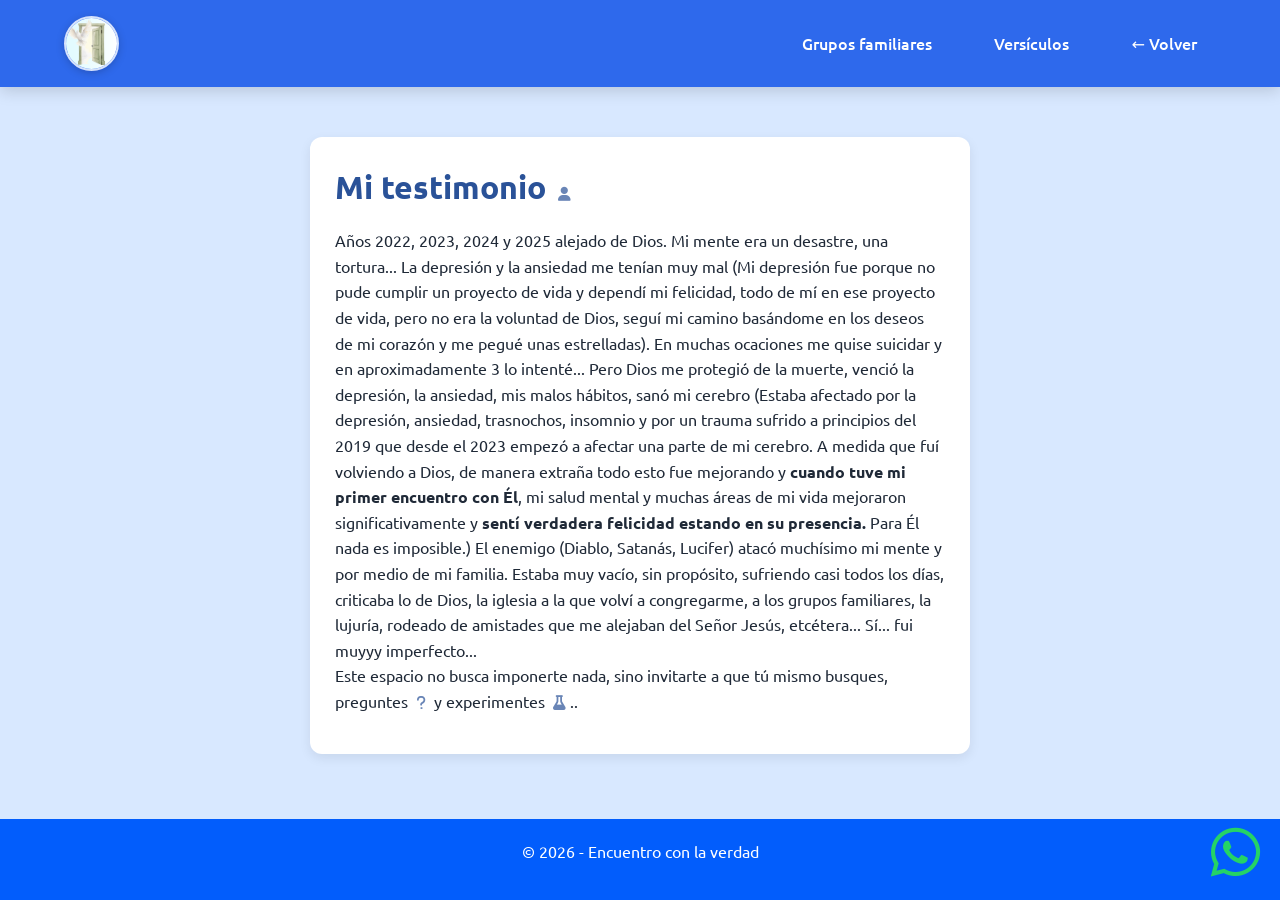
<file: testimony-view/testimony.html>
<!DOCTYPE html>
<html lang="es-CO">

<head>

    <meta charset="UTF-8">
    <meta name="viewport" content="width=device-width, initial-scale=1.0">
    <title>Testimonios</title>

    <!-- ESTILOS PÁGINA ESPECÍFICA -->
    <link rel="stylesheet" href="../css/pages/verses.css">

    <!-- LINKS DE ESTILOS POR SEPARADO (MODULARIZACIÓN) -->
        <!-- BASE -->
    <link rel="stylesheet" href="../css/base/reset.css">
    <link rel="stylesheet" href="../css/base/variables.css">
    <link rel="stylesheet" href="../css/base/global.css">

        <!-- LAYOUT -->
    <link rel="stylesheet" href="../css/layout/navbar.css">
    <link rel="stylesheet" href="../css/layout/footer.css">
    <link rel="stylesheet" href="../css/layout/main.css">
    <link rel="stylesheet" href="../css/layout/header.css">
    <link rel="stylesheet" href="../css/layout/section.css">

        <!-- COMPONENTES -->
    <link rel="stylesheet" href="../css/components/buttons.css">
    <link rel="stylesheet" href="../css/components/animations.css">
    <link rel="stylesheet" href="../css/components/icons.css">
    <link rel="stylesheet" href="../css/components/modal.css">
    <link rel="stylesheet" href="../css/components/whatsapp.css">
    
        <!-- RESPONSIVE -->
    <link rel="stylesheet" href="../css/responsive/media.css">

    <!-- Etiquetas meta -->
    <meta name="description" content="Testimonio personal sobre fe, búsqueda espiritual y experiencia de vida.">

    <!-- FUENTE -->
    <link rel="preconnect" href="https://fonts.googleapis.com">
    <link rel="preconnect" href="https://fonts.gstatic.com" crossorigin>
    <link href="https://fonts.googleapis.com/css2?family=Ubuntu:ital,wght@0,300;0,400;0,500;0,700;1,300;1,400;1,500;1,700&display=swap" rel="stylesheet">

    <!-- ÍCONOS -->
    <link rel="stylesheet" href="https://cdnjs.cloudflare.com/ajax/libs/font-awesome/6.5.0/css/all.min.css">
</head>


<body>

    <!-- NAVBAR -->
        <nav class="navbar">

            <!-- Botón hamburguesa -->
            <button class="menu-toggle" id="menu-toggle">
                <i class="fa-solid fa-bars"></i>
            </button>

            <img class="logo" src="../img/logo-encuentro-verdad.png" alt="Paloma saliendo de una puerta con luz blanca">
            <ul class="nav-links" id="nav-links">
                <li><a href="#">Grupos familiares</a></li>
                <li><a href="../view-verses/verses.html">Versículos</a></li>
                <li><a href="../index.html" class="volver">← Volver</a></li>
            </ul>
        </nav>
    
    <main>
        <!-- TESTIMONIO -->
    <section class="fade-section" aria-labelledby="titulo-testimonio">
        <h1>Mi testimonio <i class="fa-solid fa-user icon"></i></h1>
        <article class="contenido-testimonio">
            Años 2022, 2023, 2024 y 2025 alejado de Dios. Mi mente era un desastre, una tortura... La depresión y la ansiedad me tenían muy mal (Mi depresión fue porque no pude cumplir un proyecto de vida y dependí mi felicidad, todo de mí en ese proyecto de vida, pero no era la voluntad de Dios, seguí mi camino basándome en los deseos de mi corazón y me pegué unas estrelladas). En muchas ocaciones me quise suicidar y en aproximadamente 3 lo intenté... Pero Dios me protegió de la muerte, venció la depresión, la ansiedad, mis malos hábitos, sanó mi cerebro (Estaba afectado por la depresión, ansiedad, trasnochos, insomnio y por un trauma sufrido a principios del 2019 que desde el 2023 empezó a afectar una parte de mi cerebro. A medida que fuí volviendo a Dios, de manera extraña todo esto fue mejorando y <strong>cuando tuve mi primer encuentro con Él</strong>, mi salud mental y muchas áreas de mi vida mejoraron significativamente y <strong>sentí verdadera felicidad estando en su presencia.</strong> Para Él nada es imposible.) El enemigo (Diablo, Satanás, Lucifer) atacó muchísimo mi mente y por medio de mi familia. Estaba muy vacío, sin propósito, sufriendo casi todos los días, criticaba lo de Dios, la iglesia a la que volví a congregarme, a los grupos familiares, la lujuría, rodeado de amistades que me alejaban del Señor Jesús, etcétera... Sí... fui muyyy imperfecto...
            <p>
                Este espacio no busca imponerte nada, sino invitarte a que tú mismo busques, preguntes <i class="fa-solid fa-question icon" aria-hidden="true"></i>  y experimentes <i class="fa-solid fa-flask icon" aria-hidden="true"></i>..
            </p>
        </article>
    </section>
    </main>


<!-- PIE DE PÁGINA -->
<footer class="site-footer">
    <p>&copy; 2026 - Encuentro con la verdad</p>
</footer>

<script src="../js/testimony.js" defer></script>

<a
    href="https://wa.me/573228758896?text=Quiero%20recibir%20al%20Se%C3%B1or%20Jes%C3%BAs%20en%20mi%20coraz%C3%B3n%20y%20en%20mi%20vida.%20Quiero%20abrirle%20las%20puertas%20de%20mi%20vida."
    class="whatsapp-float"
    target="_blank"
    aria-label="Contactar por WhatsApp">

    <i class="fa-brands fa-whatsapp"></i>
</a>

</body>
</html>
</file>
<file: css/pages/home.css>
/* RESET BÁSICO */
* {
    margin: 0;
    padding: 0;
    box-sizing: border-box;
}


img {
    max-width: 100%;
}


/* Imagen Header */
.viene-pronto {
    width: 100%;
    max-width: 600px; /* limita tamaño en pantallas grandes */
    height: auto;
    border-radius: 10px;
    object-fit: cover;
    
    /* sombra suave */
    box-shadow: 0 4px 12px rgba(0,0,0,0.3);
    
    /* transición suave */
    transition: transform 0.3s ease;
}

/* efecto al pasar el mouse (solo desktop) */
.viene-pronto:hover {
    transform: scale(1.03);
}


/* SECCIONES */
section {
    background: white;
    margin: 20px 0;
    padding: 30px 25px;
    border-radius: 16px;
    box-shadow: 0 4px 15px rgba(0, 0, 0, 0.04);
    border: 1px solid transparent; /* Prepara el borde para el hover */
    
    /* Transición suave para todos los cambios */
    transition: transform 0.5s cubic-bezier(0.175, 0.885, 0.32, 1.275), 
                box-shadow 0.4s ease, 
                border-color 0.4s ease;
}

/* EFECTO HOVER PROFESIONAL (Solo aplica en computadoras con mouse) */
@media (hover: hover) and (pointer: fine) {
    section:hover {
        transform: translateY(-5px); /* Levantamiento sutil */
        box-shadow: 0 15px 35px rgba(0, 0, 0, 0.08); /* Sombra más amplia y difuminada */
        border-color: rgba(37, 95, 252, 0.15); /* Borde sutil del color primario */
    }
}


/* PROPIEDADES DE esperanza-contenido */

.esperanza-contenido {
    display: flex;
    align-items: center;
    gap: 20px;
    flex-wrap: wrap;
}

.esperanza-texto {
    flex: 1;
}

.esperanza-img {
    flex: 1;
    text-align: center;
}

.esperanza-img img {
    width: 100%;
    max-width: 350px;
    border-radius: 10px;

    display: block;
    max-width: 100%;
    height: auto;
}


/* Propiedades CSS de conoce-contenido */

.conoce-contenido {
    display: flex;
    align-items: center;
    gap: 20px;
    flex-wrap: wrap;
}

.conoce-texto {
    flex: 1;
}

.conoce-img {
    flex: 1;
    text-align: center;
}

.conoce-img img {
    width: 100%;
    max-width: 350px;
    border-radius: 10px;

    display: block;
    max-width: 100%;
    height: auto;
}




.fe-contenido {
    display: flex;
    align-items: center;
    gap: 20px;
    flex-wrap: wrap;
}

.fe-texto {
    flex: 1;
}

.fe-img {
    flex: 1;
    text-align: center;
}

.fe-img img {
    width: 100%;
    max-width: 350px;
    border-radius: 10px;

    display: block;
    max-width: 100%;
    height: auto;
}

.faq-img {
    width: 100%;
    margin: 10px 0;
    border-radius: 8px;

    display: block;
    max-width: 100%;
    height: auto;
}


/* CONTENEDOR GENERAL */
main {
    max-width: 700px; /* mejor lectura */
    margin: 0 auto;
    padding: 30px 20px;
}


.fade-section {  /* → estado inicial (invisible) */
    opacity: 0;
    transform: translateY(40px);
    transition: all 0.8s ease;
}

.fade-section.visible { /* → estado final (visible) */
    opacity: 1;
    transform: translateY(0);
}


/* TÍTULOS */
h2 {
    color: #1e3c72;
    margin-bottom: 15px;
}

p {
    margin-bottom: 15px;
}


/* LISTAS */
ul {
    margin: 10px 0 15px 20px;
}

li {
    margin-bottom: 8px;
}

/* LINKS */
a {
    color: #2a5298;
    text-decoration: none;
    font-weight: bold;
}

a:hover {
    text-decoration: underline;
}


/* FAQ (details) */
details {
    margin-bottom: 15px;
    padding: 15px 20px;
    border-radius: 14px;
    background: #ffffff; /* Fondo blanco limpio */
    border: 1px solid #e2e8f0; /* Borde muy sutil */
    box-shadow: 0 2px 8px rgba(0, 0, 0, 0.04);
    cursor: pointer;
    transition: all 0.3s ease;
    overflow: hidden; /* Evita que el contenido desborde en la animación */
}

/* Efecto hover sobre la tarjeta cerrada */
details:hover {
    border-color: #cbd5e1;
    box-shadow: 0 4px 12px rgba(37, 95, 252, 0.08); /* Destello suave con tu color azul */
}

/* Estado abierto de la tarjeta */
details[open] {
    background: #f8fafc; /* Gris extra claro para diferenciarlo */
    border-color: rgba(37, 95, 252, 0.3); /* Borde activo azul */
    box-shadow: 0 4px 15px rgba(0, 0, 0, 0.05);
}

/* =========================================
   SUMMARY (El título de la pregunta)
========================================= */
summary {
    font-weight: 600;
    color: #1e3c72;
    font-size: 1.05rem;
    list-style: none; /* Oculta la flecha nativa estándar */
    display: flex;
    justify-content: flex-start;
    align-items: center;
    gap: 12px; /* Espacio exacto entre el texto y el icono */
    position: relative;
    outline: none;
}

/* Oculta la flecha nativa en navegadores basados en WebKit (Chrome/Safari) */
summary::-webkit-details-marker {
    display: none; 
}


/* Nuevo Ícono animado usando FontAwesome */
summary::after {
    content: '\f078'; 
    font-family: "Font Awesome 6 Free";
    font-weight: 900;
    color: var(--primary-color, #025dfc);
    font-size: 1rem;
    margin-left: auto; /* Empuja mágicamente la flecha hacia el extremo derecho */
    transition: transform 0.4s cubic-bezier(0.4, 0, 0.2, 1); 
}


/* Rotar el ícono 180 grados cuando se abre */
details[open] summary::after {
    transform: rotate(-180deg);
}


/* =========================================
   ANIMACIÓN DEL CONTENIDO INTERNO
========================================= */
details[open] summary ~ * {
    animation: fadeInDown 0.4s ease-in-out;
}

@keyframes fadeInDown {
    0% {
        opacity: 0;
        transform: translateY(-10px);
    }
    100% {
        opacity: 1;
        transform: translateY(0);
    }
}

/* Ajuste rápido para las imágenes del FAQ */
.faq-img {
    width: 100%;
    border-radius: 10px;
    margin-top: 15px;
    margin-bottom: 10px;
}


details p {
    margin-top: 10px;
}


/* =========================
   SECCIÓN: LO QUE NO SOMOS
========================= */

.mitos-section {
    background: #f4f7fb;
    padding: 60px 20px;
    border-radius: 20px;
    margin-top: 50px;
}

.intro-mitos {
    max-width: 850px;
    margin: 20px auto 40px;
    text-align: center;
    font-size: 1.1rem;
    line-height: 1.8;
    color: #333;
}

/* GRID DE TARJETAS */
.mitos-grid {
    display: grid;
    grid-template-columns: repeat(3, 1fr);
    gap: 25px;
}

/* TARJETAS */
.mito-card {
    background: white;
    padding: 30px 25px;
    border-radius: 18px;

    box-shadow: 0 5px 15px rgba(0,0,0,0.08);

    transition:
        transform 0.3s ease,
        box-shadow 0.3s ease;
}

/* EFECTO HOVER */
.mito-card:hover {
    transform: translateY(-6px);

    box-shadow: 0 10px 25px rgba(0,0,0,0.12);
}

/* ÍCONOS GRANDES */
.icon-large {
    font-size: 2.8rem;
    color: #025dfc;

    margin-bottom: 20px;
}

/* TÍTULOS DE TARJETAS */
.mito-card h3 {
    margin-bottom: 15px;
    color: #07358a;
    font-size: 1.3rem;
}

/* TEXTO */
.mito-card p {
    line-height: 1.7;
    color: #444;
}




/* =========================
   SECCIÓN: DUDAS
========================= */

.dudas-section {
    display: flex;
    justify-content: center;
    padding: 70px 20px;
}

/* CONTENEDOR PRINCIPAL */
.dudas-contenedor {
    max-width: 850px;
    background: #fdfdfd;
    padding: 50px 40px;
    border-radius: 24px;
    text-align: center;
    box-shadow: 0 8px 25px rgba(0,0,0,0.08);
    border: 1px solid rgba(0,0,0,0.05);
}



/* TÍTULO */
.dudas-contenedor h2 {
    margin-bottom: 25px;
    color: #07358a;
    line-height: 1.4;
}

/* PÁRRAFOS */
.dudas-contenedor p {
    font-size: 1.05rem;
    line-height: 1.9;
    color: #444;
    margin-bottom: 20px;
}

/* RESALTADO */
.dudas-contenedor strong {
    color: #025dfc;
}



/* =========================
   SECCIÓN: TESTIMONIOS PREVIEW
========================= */

.testimonios-preview {
    background: #eef4ff;
    padding: 70px 20px;
    border-radius: 24px;
    margin-top: 60px;
}

/* INTRODUCCIÓN */
.testimonios-intro {
    max-width: 850px;
    margin: 20px auto 45px;
    text-align: center;
    line-height: 1.8;
    color: #444;
    font-size: 1.05rem;
}

/* GRID */
.testimonios-grid {
    display: grid;
    grid-template-columns: repeat(2, 1fr);
    gap: 30px;
}

/* TARJETAS */
.testimonio-card {
    background: white;
    padding: 35px 30px;
    border-radius: 20px;
    box-shadow: 0 8px 20px rgba(0,0,0,0.08);
    position: relative;
    transition:
        transform 0.3s ease,
        box-shadow 0.3s ease;
}

/* HOVER */
.testimonio-card:hover {
    transform: translateY(-6px);
    box-shadow: 0 12px 28px rgba(0,0,0,0.12);
}

/* TEXTO TESTIMONIO */
.testimonio-extracto {
    line-height: 1.9;
    color: #333;
    font-style: italic;
    margin-bottom: 25px;
}

/* AUTOR */
.testimonio-autor {
    display: block;
    font-weight: bold;
    color: #07358a;
}

/* CTA */
.testimonios-cta {
    display: flex;
    justify-content: center;
    margin-top: 45px;
}


/* ==========================
   VERSÍCULO DESTACADO
========================== */

.versiculo-destacado {
    padding: 80px 20px;
    background: #f8f9fa;
}

.versiculo-container {
    max-width: 1000px;
    margin: 0 auto;
}

.versiculo-header {
    text-align: center;
    margin-bottom: 40px;
}

.versiculo-header h2 {
    font-size: 2.2rem;
    margin-bottom: 10px;
    color: #2c3e50;
}

#categoria-versiculo {
    font-size: 1rem;
    font-weight: 600;
    color: #6c757d;
    text-transform: uppercase;
    letter-spacing: 1px;
}

.versiculo-card {
    background: #fff;
    border-radius: 20px;
    overflow: hidden;

    box-shadow: 0 10px 30px rgba(0,0,0,.08);

    display: flex;
    flex-direction: column;
}

#versiculo-imagen {
    width: 100%;
    height: 100%;
    object-fit: cover;
}

.versiculo-content {
    padding: 35px;
}

#versiculo-referencia {
    color: #2c3e50;
    margin-bottom: 15px;
    font-size: 1.7rem;
}

#versiculo-texto {
    font-size: 1.15rem;
    line-height: 1.8;
    color: #444;
    margin-bottom: 20px;
}

#versiculo-descripcion {
    color: #666;
    line-height: 1.7;
    margin-bottom: 30px;
}

/* =========================================
   INVITACIÓN AL GRUPO FAMILIAR
========================================= */

.family-invitation {
    display: flex;
    flex-wrap: wrap;                       /* en pantallas estrechas el icono pasa arriba */
    align-items: center;
    gap: 1.5rem;
    width: min(100%, 53.125rem);           /* 850px; el 100% evita que se encoja dentro del flex del hero */
    padding: 1.5625rem clamp(1.25rem, 0.8rem + 2vw, 1.875rem);
    border-radius: var(--radius-lg);
    background: rgb(255 255 255 / 0.95);
    box-shadow: 0 8px 25px rgb(0 0 0 / 0.10);
    color: #1f2937;                        /* corta la herencia del blanco del .hero */
    text-align: left;
}

.family-invitation:hover {
    transform: translateY(-4px);
    box-shadow: 0 12px 30px rgba(0, 0, 0, 0.14);
}


/* ICONO */

.family-invitation-icon {
    display: grid;
    place-items: center;
    flex: none;
    width: 4.0625rem;                      /* 65px */
    aspect-ratio: 1;
    border-radius: 50%;
    background: var(--primary-color);
    color: var(--text-light);
    font-size: 1.6875rem;
}


/* CONTENIDO */

.family-invitation-content { 
    flex: 1 1 15rem; /* Base 15rem: por debajo se envuelve */
}

.family-invitation-label {
    display: block;
    margin-bottom: 0.25rem;
    color: var(--primary-color);
    font-size: 0.9rem;
    font-weight: 700;
    letter-spacing: 0.04em;
    text-transform: uppercase;
}

.family-invitation-title {
    margin-bottom: 0.4375rem;
    color: #2a5298;
    font-size: 1.5rem;
}


.family-invitation-text {
    margin-bottom: 1rem;
    font-size: 0.98rem;
}

.family-invitation-content h2 {
    margin-bottom: 7px;
    color: #2a5298;
    font-size: 1.5rem;
}

.family-invitation-content p {
    margin-bottom: 16px;
    font-size: 0.98rem;
}


@media (hover: hover) and (pointer: fine) {
    .family-invitation:hover {
        transform: translateY(-0.25rem);
        box-shadow: 0 12px 30px rgb(0 0 0 / 0.14);
    }
}

@media (prefers-reduced-motion: no-preference) {
    .family-invitation {
        transition: transform 0.3s ease, box-shadow 0.3s ease;
    }
}

/* Versículo destacado: si el JS no rellena la descripción, no deja hueco */
#versiculo-descripcion:empty { display: none; }

/* BOTÓN */

.family-invitation-button {
    display: inline-flex;
    align-items: center;
    gap: 8px;
    padding: 10px 17px;
    border-radius: 8px;
    background: var(--primary-color);
    color: var(--text-light);
    font-weight: 600;
    transition:
        background 0.3s ease,
        transform 0.3s ease;
}

.family-invitation-button:hover {
    background: var(--primary-hover);
    text-decoration: none;
    transform: translateY(-2px);
}
</file>
<file: css/base/variables.css>
:root {
    --primary-color: #025dfc;
    --primary-hover: #07358a;
    --text-light: #ffffff;
    --transition-speed: 0.3s;

    /* Escala de capas */
    --z-nav: 100;
    --z-floating: 110;

    --background-color: #d8e8ff;
    --text-color: #1f2937;
    --white: #fff;
    --shadow-soft: 0 4px 12px rgba(0,0,0,0.08);
    --radius-md: 12px;
    --transition-default: 0.3s ease;

    /* TOKENS */
    --surface: #fff;
    --hero-end: #d8e8ff;
    --radius-card: 0.75rem;
    --shadow-card: 0 4px 12px rgb(0 0 0 / 0.08);
    --content-width: 43.75rem;   /* 700px */
    --scroll-offset: 6.25rem;    /* 100px: margen al saltar a un ancla */
    --reveal-distance: 2.5rem;   /* 40px */
    --reveal-duration: 0.8s;
    --z-skip: 200;

    --radius-lg: 1.125rem;   /* 18px */
}
</file>
<file: css/base/global.css>
html {
    -webkit-text-size-adjust: 100%;
}

@media (prefers-reduced-motion: no-preference) {
    html { scroll-behavior: smooth; }
}

body {
    display: flex;
    flex-direction: column;
    min-height: 100vh;   /* fallback */
    min-height: 100dvh;
    font-family: "Ubuntu", system-ui, sans-serif;
    line-height: 1.6;
    background: var(--background-color);
    color: var(--text-color);
    overflow-x: clip;    /* parche temporal: busca el elemento que desborda y quítalo */
}

a {
    color: #2a5298;
    font-weight: bold;
    text-decoration: none;
}

a:hover { text-decoration: underline; }

/* Enlaces dentro de texto: no depender solo del color (WCAG 1.4.1) */
main :where(p, li) a {
    text-decoration: underline;
    text-underline-offset: 0.2em;
}

h1 {
    font-size: clamp(1.75rem, 1.4rem + 1.5vw, 2rem);
    margin-bottom: 0.9375rem;
    color: #2a5298;
}

p { margin-bottom: 0.9375rem; }

/* Listas de contenido (ya no afectan a la navegación) */
main ul { margin: 0.625rem 0 0.9375rem 1.25rem; }
main li { margin-bottom: 0.5rem; }
</file>
<file: css/layout/main.css>
main {
    width: min(100%, var(--content-width));   /* evita encogerse dentro del flex column */
    margin-inline: auto;
    padding: 1.875rem clamp(0.625rem, 2.5vw, 1.25rem);
}
main:focus-visible { outline: none; }          /* se enfoca solo por código */

/* Tarjeta de sección (solo las de <main>) */
main > section {
    margin-block: 1.25rem;
    padding: clamp(1.25rem, 1rem + 1.5vw, 1.5625rem);   /* 20px móvil → 25px */
    border-radius: var(--radius-card);
    background: var(--surface);
    box-shadow: var(--shadow-card);
    scroll-margin-top: var(--scroll-offset);
}
</file>
<file: css/layout/navbar.css>
/* =========================================
   NAVBAR (Flexbox Masterclass - UI/UX Mejorado)
========================================= */
.navbar {
    display: flex;
    justify-content: space-between;
    align-items: center;
    
    position: sticky;
    top: 0;
    z-index: 1000;
    
    /* MEJORA UI (Glassmorphism): Un efecto de cristal translúcido muy moderno */
    background: rgba(37, 99, 235, 0.95); /* Reemplaza con tu rgba de --primary-color */
    backdrop-filter: blur(10px); /* Desenfoque del contenido de atrás al hacer scroll */
    -webkit-backdrop-filter: blur(10px); /* Soporte para Safari */
    
    padding: 1rem 5%;
    box-shadow: 0 4px 15px rgba(0, 0, 0, 0.15); /* Sombra un poco más suave y profunda */
}

/* LINKS */
.nav-links {
    display: flex;
    align-items: center;
    gap: 1.5rem; /* MEJORA UX: Aumenté el gap de 0.5rem a 1.5rem para que los enlaces "respiren" y sean más fáciles de clickear */
    list-style: none;
}

.nav-links a {
    color: var(--text-light, #ffffff);
    text-decoration: none;
    padding: 0.6rem 1.2rem;
    font-weight: 500;
    border-radius: 20px; /* Estilo píldora, excelente */
    transition: background 0.3s ease, transform 0.2s ease;
}

/* HOVER Y MICRO-INTERACCIONES */
.nav-links a:hover {
    background: rgba(255, 255, 255, 0.15);
    transform: translateY(-2px);
}

.nav-links a:focus-visible, 
.navbar a:focus-visible { 
    /* MEJORA ACCESIBILIDAD: Unificado y pulido */
    outline: 2px solid #60a5fa; 
    outline-offset: 4px;
    background: rgba(255, 255, 255, 0.15);
    border-radius: 20px;
}

/* BOTÓN HAMBURGUESA */
.menu-toggle {
    display: none; 
    background: transparent;
    border: none;
    color: var(--text-light, #ffffff);
    font-size: 1.8rem;
    cursor: pointer;
    padding: 0.5rem;
    transition: transform 0.2s ease;
}

.menu-toggle:active {
    transform: scale(0.9);
}

/* =========================================
   LOGO (El arreglo del tamaño y fondo blanco)
========================================= */
.logo {
    height: 55px;         /* Controlamos la altura estrictamente */
    width: 55px;          /* Le damos el mismo ancho para que sea un cuadrado perfecto */
    object-fit: cover;    /* Asegura que la imagen llene el espacio */
    display: block;
    
    /* TRUCO CSS PARA EL FONDO BLANCO */
    border-radius: 50%;   /* Convierte el cuadrado blanco en un círculo perfecto */
    border: 2px solid rgba(255, 255, 255, 0.8); /* Le agregamos un borde blanco sutil */
    box-shadow: 0 2px 8px rgba(0, 0, 0, 0.2);   /* Sombrita para que resalte como medalla */
    
    transition: transform 0.3s ease, box-shadow 0.3s ease;
}

.logo:hover {
    transform: scale(1.05);
    box-shadow: 0 4px 12px rgba(0, 0, 0, 0.3);
}
</file>
<file: css/layout/footer.css>
.site-footer {
    text-align: center;
    padding: 1.25rem 1.25rem calc(1.25rem + var(--bottom-nav-offset, 0px));
    padding: 20px;
    background: var(--primary-color);
    color: var(--text-light);
    margin-top: auto;
}
</file>
<file: css/layout/header.css>
/* =========================================
   HEADER / HERO (Flexbox aplicado a layouts)
========================================= */

.hero {
    display: flex;
    justify-content: center;
    align-items: center;
    padding: 4rem 5%;
    background: linear-gradient(180deg, var(--primary-color), var(--hero-end));
    color: var(--text-light);
    text-align: center;
}

/* =========================================
   CONTENIDO PRINCIPAL DEL HERO
   ========================================= */

.hero-content {
    display: flex;
    flex-direction: column;
    align-items: center;
    gap: 2.5rem;
    width: 100%;
    max-width: 75rem;
}

/* =========================================
   TÍTULO
   ========================================= */

.hero h1 {
    margin: 0;   /* necesario: anula el margin-bottom del h1 global */
    color: var(--text-light);
    font-size: clamp(2rem, 0.8rem + 3.6vw, 3.5rem);
    line-height: 1.2;
    text-wrap: balance;
    text-shadow: 0 2px 8px rgb(0 0 0 / 0.25);
}


/* =========================================
   CONTENEDOR DE VERSÍCULOS
   ========================================= */

.versiculos {
    display: grid;
    grid-template-columns: repeat(auto-fit, minmax(min(100%, 22rem), 1fr));
    gap: 2rem;
    width: 100%;
}


/* =========================================
   TARJETA DEL VERSÍCULO
   ========================================= */

.versiculo-card {
    display: flex;
    flex-direction: column;
    overflow: hidden;
    border: 1px solid rgb(255 255 255 / 0.5);
    border-radius: 1.125rem;
    background: rgb(255 255 255 / 0.95);
    box-shadow: 0 10px 30px rgb(0 0 0 / 0.15);
    color: #1f2937;
    text-align: left;
}


/* =========================================
   IMAGEN DEL VERSÍCULO
   ========================================= */

.versiculo-img {
    display: block;
    width: 100%;
    height: 18.75rem;   /* 300px */
    object-fit: cover;
}



/* =========================================
   CONTENIDO DE LA TARJETA
   ========================================= */

.versiculo-content {
    flex: 1;
    display: flex;
    flex-direction: column;
    justify-content: center;
    padding: 1.75rem;
}

/* =========================================
   REFERENCIA BÍBLICA
   ========================================= */


.versiculo-referencia {
    margin-bottom: 1rem;
    color: var(--primary-color);
    font-size: 1.1rem;
    font-weight: 700;
    letter-spacing: 0.04em;
}


/* =========================================
   TEXTO DEL VERSÍCULO
   ========================================= */

.versiculo-card blockquote {
    color: #374151;
    font-size: clamp(1rem, 0.9rem + 0.4vw, 1.2rem);
    font-style: italic;
    line-height: 1.7;
}


/* ---------- ESCRITORIO / TABLET ---------- */
@media (width >= 48em) {
    .hero {
        min-height: 70vh;      /* fallback */
        min-height: 70svh;
        padding-block: 5rem;
    }
    .hero-content { gap: 3rem; }
    .versiculo-img { height: 17.5rem; }   /* 280px */
}

/* ---------- INTERACCIÓN ---------- */
@media (hover: hover) and (pointer: fine) {
    .versiculo-card:hover {
        transform: translateY(-0.375rem);
        box-shadow: 0 16px 35px rgb(0 0 0 / 0.2);
    }
    .versiculo-card:hover .versiculo-img { transform: scale(1.03); }
}

@media (prefers-reduced-motion: no-preference) {
    .versiculo-card { transition: transform 0.3s ease, box-shadow 0.3s ease; }
    .versiculo-img  { transition: transform 0.4s ease; }
}

/* =========================================
   EFECTOS HOVER
   ========================================= */

.versiculo-card:hover {
    transform: translateY(-6px);

    box-shadow:
        0 16px 35px rgba(0, 0, 0, 0.2);
}

.versiculo-card:hover .versiculo-img {
    transform: scale(1.03);
}


/* =========================================
   TABLETS
   ========================================= */

@media (max-width: 768px) {

    .hero {
        min-height: auto;
        padding: 4rem 5%;
    }

    .hero-content {
        gap: 2.5rem;
    }

    .versiculos {
        grid-template-columns: 1fr;
        max-width: 650px;
    }

    .versiculo-img {
        height: 300px;
    }
}
</file>
<file: css/layout/section.css>
section {
    background: white;
    margin: 20px 0;
    padding: 25px;
    border-radius: 12px;
    box-shadow: 0 4px 12px rgba(0,0,0,0.08);
    scroll-margin-top: 100px; /* Esta línea suele olvidarse y mejora muchísimo la experiencia. */
}
</file>
<file: css/layout/smart_nav.css>
/* ==========================================================
   smart-nav.css · navegación por secciones

   Móvil / tablet (base) .......... barra inferior
   Escritorio (> 48em y alto ≥ 38em) .. riel lateral derecho

   Requiere en reset.css: --primary-color, --text-light,
   --transition-speed, --z-nav
========================================================== */

:root {
    --nav-size: clamp(2rem, 9vw, 2.375rem);   /* 32px → 38px */
    --nav-pad-y: 0.9375rem;                   /* 15px */
    --nav-gap: 0.625rem;
    --nav-bg: color-mix(in srgb, var(--primary-color) 75%, transparent);

    /* Altura de la barra inferior: la usan el footer y WhatsApp */
    --bottom-nav-offset: calc(
        var(--nav-size) + 2 * var(--nav-pad-y) + 1px + env(safe-area-inset-bottom, 0px)
    );
}

/* El footer reserva el espacio de la barra fija (su fondo llega hasta debajo de ella).
   `body > footer` funciona aunque el <footer> no tenga clase. */
body > footer,
.site-footer {
    padding-bottom: calc(1.25rem + var(--bottom-nav-offset, 0px));
}


/* ---------- BASE: barra inferior (móvil) ---------- */
.smart-nav {
    position: fixed;
    inset: auto 0 0 0;
    z-index: var(--z-nav);
    padding: var(--nav-pad-y) 0.625rem calc(var(--nav-pad-y) + env(safe-area-inset-bottom, 0px));
    background: rgb(255 255 255 / 0.85);          /* fallback sin blur */
    border-top: 1px solid rgb(0 0 0 / 0.1);
    box-shadow: 0 -4px 15px rgb(0 0 0 / 0.05);
}

@supports (backdrop-filter: blur(1px)) or (-webkit-backdrop-filter: blur(1px)) {
    .smart-nav {
        background: rgb(255 255 255 / 0.4);
        -webkit-backdrop-filter: blur(15px);
        backdrop-filter: blur(15px);
    }
}

.smart-nav__list {
    display: flex;
    justify-content: space-evenly;
    align-items: center;
    margin: 0;
    padding: 0;
    list-style: none;
}

.smart-nav__list > li { margin: 0; }

.smart-nav__link,
.smart-nav__link:hover {
    text-decoration: none;
}

/* En móvil el enlace NO es position: relative: la etiqueta se ancla a la barra, no al icono */
.smart-nav__link {
    display: grid;
    place-items: center;
    width: var(--nav-size);
    aspect-ratio: 1;
    border-radius: 0.625rem;
    background: var(--nav-bg);
    color: var(--text-light);
    font-size: 1rem;
}

/* Etiqueta: centrada encima de la barra.
   Con opacity 0 sigue disponible para lectores de pantalla. */
.smart-nav__label {
    position: absolute;
    inset: auto auto calc(100% + 0.5rem) 50%;
    translate: -50% 0;
    width: max-content;
    max-width: min(16rem, calc(100vw - 2rem));
    padding: 0.5rem 0.75rem;
    border-radius: 0.5rem;
    background: var(--primary-color);
    color: var(--text-light);
    font-size: 0.85rem;
    line-height: 1.3;
    text-align: center;
    opacity: 0;
    pointer-events: none;
}

/* .show-tooltip: la clase que añade smart_nav.js al tocar */
.smart-nav__link:focus-visible .smart-nav__label,
.smart-nav__link.show-tooltip .smart-nav__label {
    opacity: 1;
}

@media (prefers-reduced-motion: no-preference) {
    .smart-nav__link {
        transition:
            background-color var(--transition-speed) ease,
            color var(--transition-speed) ease,
            transform var(--transition-speed) ease,
            box-shadow var(--transition-speed) ease;
    }
    .smart-nav__label { transition: opacity 0.25s ease; }
}

/* Hover solo en dispositivos con puntero real */
@media (hover: hover) and (pointer: fine) {
    .smart-nav__link:hover { background: var(--primary-color); }
    .smart-nav__link:hover .smart-nav__label { opacity: 1; }
}

/* Sección actual (scroll spy). Sin scale en móvil: un transform haría que la
   etiqueta se anclara al icono en vez de a la barra. */
.smart-nav__link[aria-current="location"] {
    background: #fff;
    color: var(--primary-color);
    box-shadow: 0 0 0 2px var(--primary-color);
}

/* Foco de teclado: anillo de dos tonos visible sobre cualquier fondo */
.smart-nav__link:focus-visible {
    outline: 2px solid var(--primary-color);
    outline-offset: 2px;
    box-shadow: 0 0 0 2px #fff;
}


/* ---------- ESCRITORIO: riel lateral ---------- */
@media (width > 48em) and (height >= 38em) {
    :root { --bottom-nav-offset: 0px; }

    .smart-nav {
        inset: 0 1.25rem 0 auto;
        height: fit-content;
        margin-block: auto;          /* centrado vertical sin transform */
        padding: 0;
        background: none;
        border: 0;
        box-shadow: none;
        -webkit-backdrop-filter: none;
        backdrop-filter: none;
    }

    .smart-nav__list {
        flex-direction: column;
        gap: var(--nav-gap);
    }

    /* Aquí la etiqueta se ancla al icono y sale a su izquierda */
    .smart-nav__link { position: relative; }

    .smart-nav__link[aria-current="location"] { transform: scale(1.12); }

    .smart-nav__label {
        inset: 50% calc(100% + 0.625rem) auto auto;
        translate: 0 -50%;
        max-width: 11.25rem;
    }

    @media (hover: hover) and (pointer: fine) {
        .smart-nav__link:hover { transform: scale(1.12); }
    }
}
</file>
<file: css/components/buttons.css>
.btn-explicacion {
    margin-top: 10px;
    padding: 8px 12px;
    border: none;
    background: #2a5298;
    color: white;
    border-radius: 6px;
    cursor: pointer;
}

.btn-explicacion:hover,
.btn-explicacion:focus-visible {
  background: #1e3c72;
  outline: 2px solid #fff;
  outline-offset: 2px;
}

.btn-serie {
    display: inline-block;
    background-color: #e50914;
    color: white;
    padding: 10px 15px;
    border-radius: 6px;
    text-decoration: none;
    font-weight: bold;
}

.btn-serie:hover {
    background-color: #b20710;
}




/* =========================
   BOTÓN TESTIMONIOS
========================= */

.btn-testimonios {
    display: inline-flex;
    align-items: center;
    gap: 10px;
    background: #025dfc;
    color: white;
    text-decoration: none;
    padding: 14px 24px;
    border-radius: 12px;
    font-weight: bold;
    transition:
        background 0.3s ease,
        transform 0.2s ease;
}

/* HOVER */
.btn-testimonios:hover {
    background: #07358a;
    transform: translateY(-2px);
}

/* ANIMACIÓN DE FLECHA */
.btn-testimonios i {
    transition: transform 0.2s ease;
}

.btn-testimonios:hover i {
    transform: translateX(4px);
}


.btn-versiculos {
    display: inline-block;

    padding: 12px 25px;

    background: #0077cc;
    color: white;

    text-decoration: none;

    border-radius: 8px;

    transition: .3s;
}

.btn-versiculos:hover {
    transform: translateY(-2px);
}


/* =========================
   ESTILOS BOTONES INVITACIÓN G.F
========================= */

.btn,
.btn:hover {
    text-decoration: none;   /* anula el a:hover global (especificidad 0,1,1) */
}

.btn {
    display: inline-flex;
    align-items: center;
    gap: 0.5rem;
    padding: 0.625rem 1.0625rem;
    border-radius: 0.5rem;
    background: var(--primary-color);
    color: var(--text-light);
    font-weight: 600;
}

.btn:focus-visible {
    outline: 2px solid var(--primary-color);
    outline-offset: 3px;
}

@media (hover: hover) and (pointer: fine) {
    .btn:hover {
        background: var(--primary-hover);
        transform: translateY(-2px);
    }
}

@media (prefers-reduced-motion: no-preference) {
    .btn {
        transition:
            background-color var(--transition-speed) ease,
            transform var(--transition-speed) ease;
    }
}
</file>
<file: css/components/animations.css>
/* Solo se oculta si hay JS Y el usuario no pidió menos movimiento.
   En cualquier otro caso el contenido simplemente se ve. */
@media (scripting: enabled) and (prefers-reduced-motion: no-preference) {
    .fade-section {
        transition:
            opacity var(--reveal-duration) ease,
            translate var(--reveal-duration) ease;
    }

    .fade-section:not(.visible) {
        opacity: 0;
        translate: 0 var(--reveal-distance);
    }
}

@media print {
    .fade-section:not(.visible) {
        opacity: 1;
        translate: none;
    }
}
</file>
<file: css/components/icons.css>
/* ÍCONOS EN TEXTO */
.icon {
    color: #2a5298;
    margin: 0 4px;
    font-size: 0.9rem;
    opacity: 0.7;
    transition: transform 0.2s ease, opacity 0.2s ease;
}

.icon:hover {
    transform: scale(1.15);
    opacity: 1;
}


/* DIV ÍCONO PRINCIPAL UBICADO EN: home.html */
.dudas-icono-principal {
    font-size: 2.8rem;
    color: #7a8aa0;
    margin-bottom: 25px;
}


/* ÍCONO DE COMILLAS (CLASE UBICADA EN: home.html) */
.quote-icon {
    font-size: 2rem;
    color: #025dfc;
    margin-bottom: 20px;
    opacity: 0.8;
}
</file>
<file: css/components/whatsapp.css>
/* ==========================================================
   whatsapp.css · botón flotante

   `bottom` suma la altura de la barra inferior (--bottom-nav-offset,
   definida en smart-nav.css; vale 0px en escritorio o si no hay barra).
   No sobrescribir `bottom` en media.css ni usar !important.
========================================================== */

.whatsapp-float {
    position: fixed;
    right: 1.25rem;
    bottom: calc(1.25rem + var(--bottom-nav-offset, 0px));
    z-index: var(--z-floating);
    display: grid;
    place-items: center;
    text-decoration: none;
    transition: transform var(--transition-speed) ease;
}

.whatsapp-float i {
    font-size: 3.5rem;
    color: #25d366;
}

.whatsapp-float:focus-visible {
    outline: 3px solid var(--primary-color);
    outline-offset: 4px;
    border-radius: 50%;
}

@media (hover: hover) and (pointer: fine) {
    .whatsapp-float:hover { transform: scale(1.15); }
}

/* Pulso de atención: solo si el usuario no pidió menos movimiento.
   3 × 1.5s = 4.5s (< 5s, cumple WCAG 2.2.2). Usa `scale` para no pisar el `transform` del hover. */
@media (prefers-reduced-motion: no-preference) {
    .whatsapp-float {
        animation: pulse-whatsapp 1.5s ease-in-out 3;
    }
}

@keyframes pulse-whatsapp {
    50% { scale: 1.2; }
}
</file>
<file: css/responsive/media.css>
/* ==========================================================
   media.css · ajustes responsive (desktop-first, por ahora)

   Cargar DESPUÉS de los CSS de componentes (navbar, hero,
   smart-nav, whatsapp…): las reglas ganan por orden, sin !important.

   Breakpoints (las variables CSS no funcionan dentro de @media):
     ≤ 48em   (768px)  tablet y móvil
     ≤ 37.5em (600px)  móvil
     ≤ 30em   (480px)  móvil pequeño
     > 48em            escritorio

   El mismo corte (48em) debe usarse en smart-nav.css, hero.css y menu.js.
   La barra inferior de navegación (smart-nav) y el offset de WhatsApp
   viven en smart-nav.css y whatsapp.css, no aquí.
========================================================== */


/* ==========================================================
   ≤ 768px · TABLET Y MÓVIL
========================================================== */
@media (width <= 48em) {

    /* ---------- Navbar y menú hamburguesa ---------- */
    .menu-toggle { display: block; }

    /* .navbar ya es sticky desde navbar.css: sirve de referencia al menú absoluto */
    .nav-links {
        position: absolute;
        inset: 100% 0 auto 0;                 /* justo debajo de la barra */
        flex-direction: column;
        align-items: stretch;
        gap: 0.8125rem;                       /* 0.5rem + los 5px del antiguo margin de los <li> */
        padding: 1.5rem 5%;
        background: var(--primary-color);
        box-shadow: 0 10px 20px rgb(0 0 0 / 0.15);

        /* oculto inicialmente; visibility también lo saca del orden de tabulación */
        opacity: 0;
        visibility: hidden;
        transform: translateY(-15px);
    }

    .nav-links.active {
        opacity: 1;
        visibility: visible;
        transform: none;
    }

    .nav-links a {
        display: block;
        padding: 1rem;                        /* área táctil grande */
        border-radius: 0.5rem;
        text-align: center;
    }

    .nav-links a:hover {
        background: rgb(255 255 255 / 0.1);
        transform: none;                      /* sin saltos en móvil */
    }

    @media (prefers-reduced-motion: no-preference) {
        .nav-links {
            transition:
                opacity 0.3s ease,
                visibility 0.3s ease,
                transform 0.3s cubic-bezier(0.4, 0, 0.2, 1);
        }
    }

    /* ⚠️ VERIFICAR: si `.logo` ya es la propia <img> (navbar.css), este selector
       no coincide con nada y es código muerto: bórralo aquí y en ≤480px. */
    .logo img { width: 160px; }


    /* ---------- Hero ---------- */
    .hero {
        flex-direction: column;
        min-height: 100vh;                    /* fallback */
        min-height: 100svh;                   /* svh no "salta" al ocultarse la barra del navegador */
        padding-block: 0.625rem 2.5rem;
    }

    .hero-content { gap: 2rem; }


    /* ---------- Carruseles horizontales (scroll-snap) ---------- */
    .versiculos,
    .mitos-grid,
    .testimonios-grid {
        display: flex;
        flex-direction: row;
        flex-wrap: nowrap;
        gap: 1.5rem;
        padding-bottom: 1rem;                 /* espacio para la sombra de las tarjetas */
        overflow-x: auto;
        scroll-snap-type: x mandatory;
        scrollbar-width: none;                /* Firefox y navegadores recientes */
    }

    /* Safari < 18.2 y navegadores WebKit antiguos */
    .versiculos::-webkit-scrollbar,
    .mitos-grid::-webkit-scrollbar,
    .testimonios-grid::-webkit-scrollbar {
        display: none;
    }

    /* `.versiculos >` evita afectar a la tarjeta del versículo destacado */
    .versiculos > .versiculo-card,
    .mito-card,
    .testimonio-card {
        flex: 0 0 85%;                        /* deja ver el borde de la siguiente tarjeta */
        max-width: none;
        scroll-snap-align: center;
    }


    /* ---------- Secciones: contenido apilado ---------- */
    .esperanza-contenido,
    .conoce-contenido,
    .versiculo-container {
        display: flex;
        flex-direction: column;
        width: 100%;
        gap: 1.5rem;
    }

    .esperanza-img img,
    .conoce-img img,
    .fe-img img {
        width: 100%;
        height: auto;
        border-radius: 0.75rem;
    }


    /* ---------- Versículo destacado ---------- */
    .versiculo-destacado { padding: 3.75rem 0.9375rem; }

    #versiculo-imagen { height: 18.75rem; }   /* 300px */

    .versiculo-content { padding: 1.4rem; }   /* hero y versículo destacado */

    #versiculo-referencia { font-size: 1.4rem; }

    #versiculo-texto { font-size: 1rem; }


    /* ---------- WhatsApp ---------- */
    /* `bottom` ya lo calcula whatsapp.css con --bottom-nav-offset */
    .whatsapp-float { right: 0.9375rem; }

    .whatsapp-float i { font-size: 3rem; }


    /* ---------- Mitos, dudas y testimonios ---------- */
    .mito-card { padding: 1.5625rem 1.25rem; }

    .icon-large { font-size: 2.4rem; }

    .dudas-contenedor {
        padding: 2.1875rem 1.5625rem;
        border-radius: 1.125rem;
    }

    .dudas-icono-principal { font-size: 2.3rem; }

    .dudas-contenedor h2 { font-size: 1.5rem; }

    .dudas-contenedor p {
        font-size: 1rem;
        line-height: 1.8;
    }

    .testimonio-card { padding: 1.875rem 1.375rem; }

    .testimonio-extracto { line-height: 1.8; }

    .btn-testimonios {
        width: 100%;
        justify-content: center;
    }


    /* ---------- Página de Grupos Familiares ----------
       → mover a family-groups.css (aquí solo reformateado, valores sin cambiar) */
    .family-groups-page { padding: 45px 20px; }

    .family-groups-header { margin-bottom: 35px; }
    .family-groups-header h1 { font-size: 2rem; }
    .family-groups-header p { font-size: 1rem; }

    .family-welcome {
        padding: 28px 22px;
        margin-bottom: 35px;
    }

    .family-info { margin-bottom: 35px; }

    .family-info > h2,
    .locations > h2 { font-size: 1.6rem; }

    .info-grid {
        grid-template-columns: 1fr;
        gap: 18px;
    }

    .info-card { width: 100%; }

    .location-card { padding: 24px; }
}


/* ==========================================================
   ≤ 600px · MÓVIL
========================================================== */
@media (width <= 37.5em) {

    /* Selectores genéricos: afectan a cualquier <header>. Acótalos con una clase
       cuando puedas (al .hero nunca le ganan, su clase tiene más especificidad). */
    header {
        min-height: auto;
        padding: 30px 15px;
    }

    header h1 { font-size: 1.8rem; }

    main { padding: 0.625rem; }


    /* ---------- Página de Grupos Familiares (→ family-groups.css) ---------- */
    .family-groups-page { padding: 35px 15px; }

    .section-icon {
        width: 60px;
        height: 60px;
        font-size: 25px;
    }

    .family-groups-header h1 {
        font-size: 1.75rem;
        line-height: 1.3;
    }

    .family-groups-header p { font-size: 0.98rem; }

    /* Mensaje de bienvenida */
    .family-welcome {
        padding: 25px 18px;
        border-radius: 14px;
    }

    .family-welcome h2 { font-size: 1.5rem; }
    .family-welcome p { font-size: 0.98rem; }
    .welcome-highlight { font-size: 1rem; }

    /* Títulos de sección */
    .family-info > h2,
    .locations > h2 {
        font-size: 1.45rem;
        line-height: 1.4;
    }

    /* Tarjetas de información */
    .info-card {
        padding: 22px 18px;
        gap: 15px;
    }

    .info-icon,
    .location-icon {
        width: 48px;
        min-width: 48px;
        height: 48px;
        font-size: 19px;
    }

    .info-card h3 { font-size: 1.05rem; }
    .info-card p { font-size: 0.95rem; }

    /* Ubicaciones */
    .location-card {
        padding: 22px 18px;
        gap: 15px;
        border-radius: 14px;
    }

    .location-content h3 { font-size: 1.05rem; }
    .location-content p { font-size: 0.95rem; }

    /* Botón Google Maps */
    .location-button {
        width: 100%;
        justify-content: center;
        padding: 11px 14px;
        font-size: 0.9rem;
        text-align: center;
    }

    /* Mensaje final */
    .family-final {
        padding: 32px 18px;
        border-radius: 14px;
    }

    .family-final h2 { font-size: 1.5rem; }
    .family-final p { font-size: 0.95rem; }

    .back-home {
        width: 100%;
        justify-content: center;
    }
}


/* ==========================================================
   ≤ 480px · MÓVIL PEQUEÑO
========================================================== */
@media (width <= 30em) {

    /* ⚠️ VERIFICAR (ver nota en ≤768px) */
    .logo img { width: 130px; }


    /* ---------- Hero: tarjetas de versículos ---------- */
    .versiculo-card { border-radius: 0.875rem; }

    .versiculo-img { height: 13.75rem; }      /* 220px */

    .versiculo-card blockquote { line-height: 1.6; }


    /* ---------- Invitación al Grupo Familiar ----------
       La fila hace wrap: con flex-basis 100% el contenido baja bajo el icono
       (mismo resultado que la columna original, sin chocar con flex: 1 1 15rem). */
    .family-invitation {
        justify-content: center;
        gap: 1rem;
        padding-inline: 1.125rem;
        text-align: center;
    }

    .family-invitation-content { flex-basis: 100%; }

    .family-invitation-title { font-size: 1.3rem; }

    .family-invitation-text { font-size: 0.93rem; }

    .family-invitation .btn {
        justify-content: center;
        width: 100%;
    }


    /* ---------- Página de Grupos Familiares (→ family-groups.css) ---------- */
    .family-groups-page { padding: 30px 12px; }

    .family-groups-header h1 { font-size: 1.55rem; }

    .family-welcome { padding: 22px 15px; }
    .family-welcome h2 { font-size: 1.35rem; }

    .family-info > h2,
    .locations > h2 { font-size: 1.3rem; }

    /* Teléfonos pequeños: icono a la izquierda y contenido a la derecha, con menos espacio */
    .info-card,
    .location-card {
        gap: 12px;
        padding: 19px 14px;
    }

    .info-icon,
    .location-icon {
        width: 44px;
        min-width: 44px;
        height: 44px;
        font-size: 17px;
    }

    .info-card h3,
    .location-content h3 { font-size: 1rem; }

    .info-card p,
    .location-content p { font-size: 0.9rem; }

    .location-button { font-size: 0.85rem; }
}


/* ==========================================================
   > 768px · ESCRITORIO
========================================================== */
@media (width > 48em) {
    .navbar { position: relative; }           /* sin sticky en escritorio */
}
</file>
<file: css/pages/verses.css>
/* =========================================
   1. HERO Y FILTROS (Flexbox)
========================================= */
.verses-hero, 
.verses-filters {
    background: transparent;
    box-shadow: none;
    margin: 10px 0;
    padding: 10px 20px;
}

.verses-hero {
    text-align: center;
}

.filter-container {
    display: flex;
    flex-wrap: wrap;
    justify-content: center;
    gap: 12px;
}

/* Mantenemos el estilo outline, pero usando las variables globales */
.filter-btn {
    padding: 8px 18px;
    border: 2px solid var(--primary-color);
    background: transparent;
    color: var(--primary-color);
    border-radius: 20px;
    font-weight: 500;
    cursor: pointer;
    transition: all var(--transition-default);
}

.filter-btn:hover, 
.filter-btn.active {
    background: var(--primary-color);
    color: var(--white);
    transform: translateY(-2px);
}

/* =========================================
   2. GRID DE VERSÍCULOS (CSS Grid)
========================================= */
.verses-grid {
    display: grid;
    grid-template-columns: repeat(auto-fill, minmax(300px, 1fr));
    gap: 25px;
    padding: 20px 0;
}

/* =========================================
   3. TARJETAS (Usando las variables globales y un poco de flexbox)
========================================= */
.versiculo-card {
    background: var(--white);
    border-radius: var(--radius-md);
    padding: 25px;
    border: 1px solid rgba(0,0,0,0.05);
    box-shadow: var(--shadow-soft);
    
    display: flex;
    flex-direction: column;
    
    transition: transform var(--transition-default), box-shadow var(--transition-default);
}

.versiculo-card:hover {
    transform: translateY(-5px);
    box-shadow: 0 12px 24px rgba(0,0,0,0.12);
}

.card-header {
    display: flex;
    justify-content: space-between;
    align-items: center;
    margin-bottom: 15px;
}

.category-badge {
    font-size: 0.8rem;
    padding: 5px 10px;
    background: var(--background-color);
    color: var(--secondary-color);
    border-radius: 6px;
    font-weight: bold;
    text-transform: uppercase;
    letter-spacing: 0.5px;
}

.reference {
    color: var(--secondary-color);
    font-size: 1.1rem;
    margin: 0;
}

.card-body {
    margin-bottom: 20px;
    flex-grow: 1;
}

.card-body .text {
    font-style: italic;
    color: var(--text-color);
    line-height: 1.7;
    margin: 0;
}

.card-footer {
    display: flex;
    justify-content: space-between;
    align-items: center;
    border-top: 1px solid #edf2f7;
    padding-top: 15px;
    margin-top: auto;
}

.card-footer .version {
    font-size: 0.85rem;
    color: #718096;
    background: #f1f4f9;
    padding: 6px 10px;
    border-radius: 4px;
    margin: 0;
}
</file>
<file: css/components/modal.css>
.modal {
    display: none;
    position: fixed;
    inset: 0; /* 🔥 mejor que top/left/width/height */

    background: rgba(0,0,0,0.6);
    justify-content: center;
    align-items: center;
    z-index: 9999;
    overflow-x: hidden; /* extra seguridad */
}

.modal-contenido {
    background: var(--white);
    padding: 20px;
    border-radius: 10px;

    max-width: 500px;
    width: 90%;
    
    overflow-wrap: break-word; /* 🔥 Evita desbordes de texto */
}

.cerrar {
  font-size: 1.5rem;
  cursor: pointer;
  transition: transform 0.2s ease;
}
.cerrar:hover,
.cerrar:focus-visible {
  transform: rotate(90deg);
  color: red;
}
</file>
